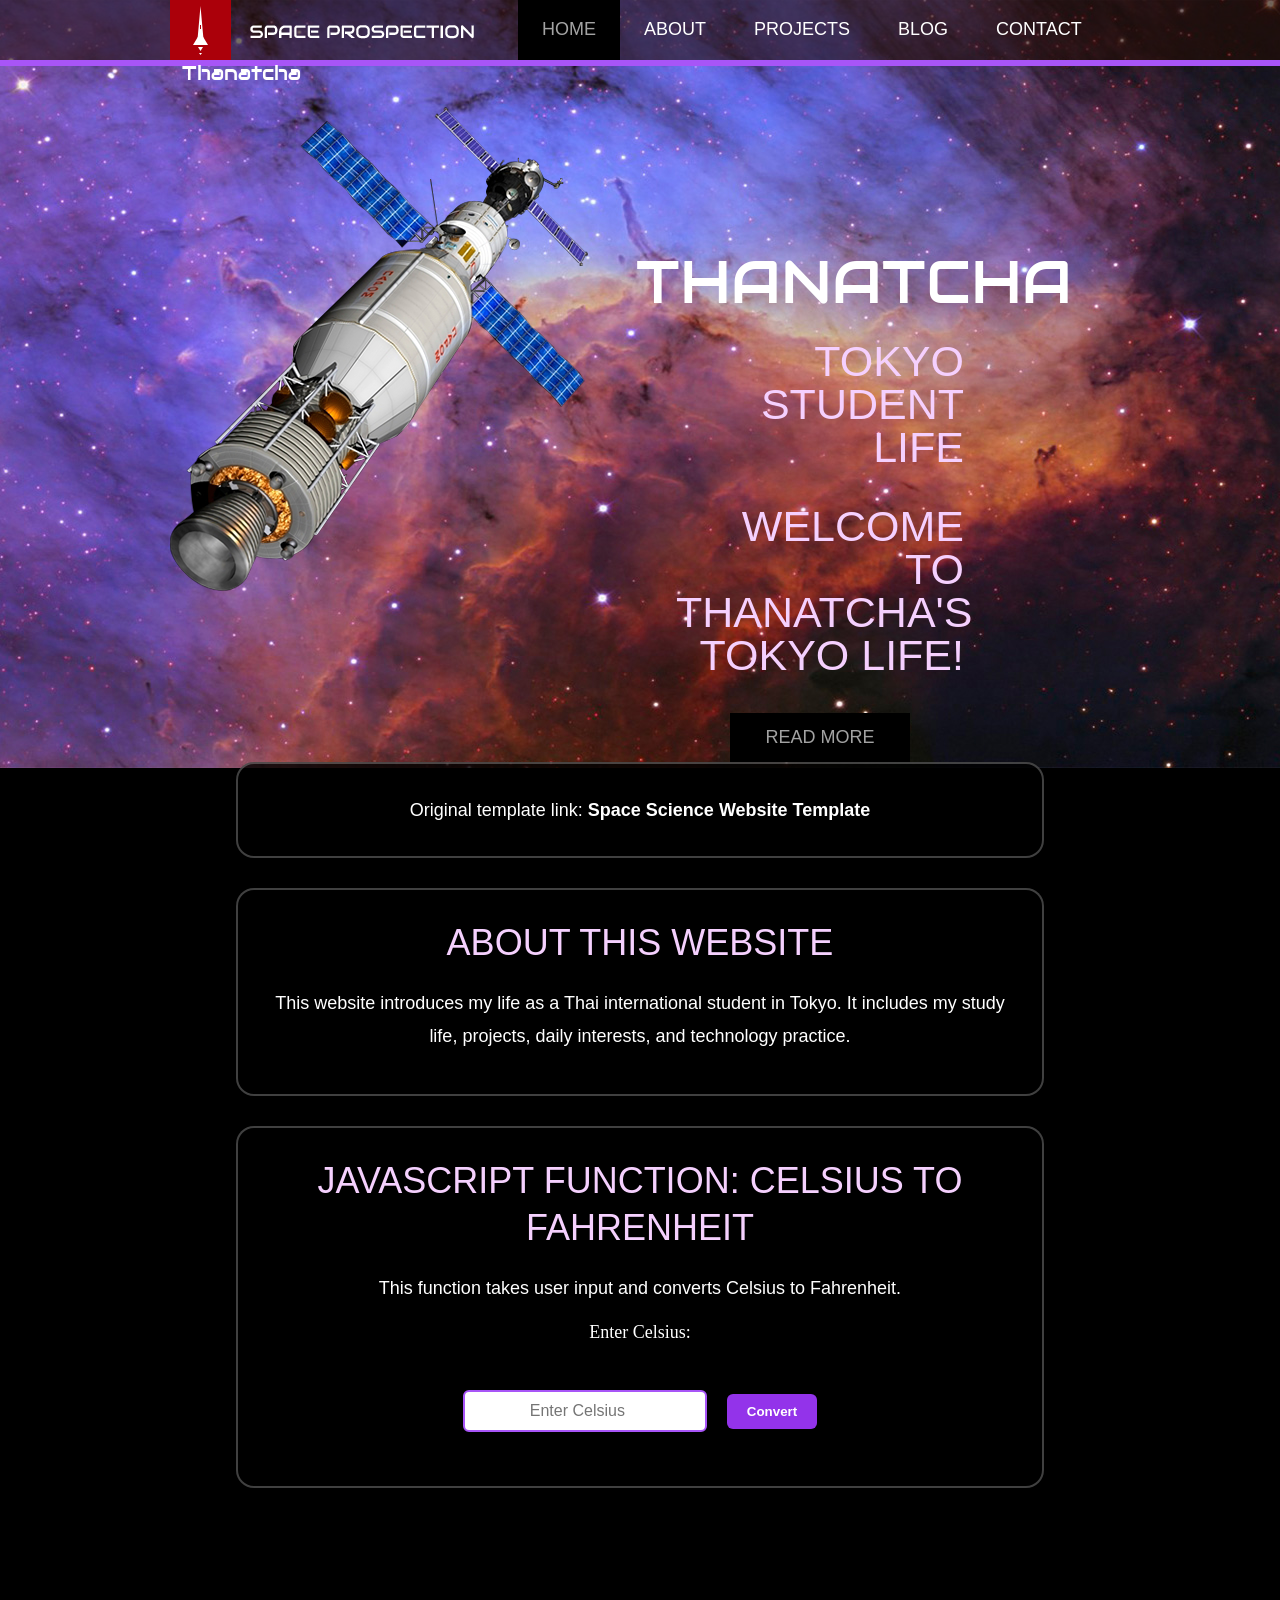
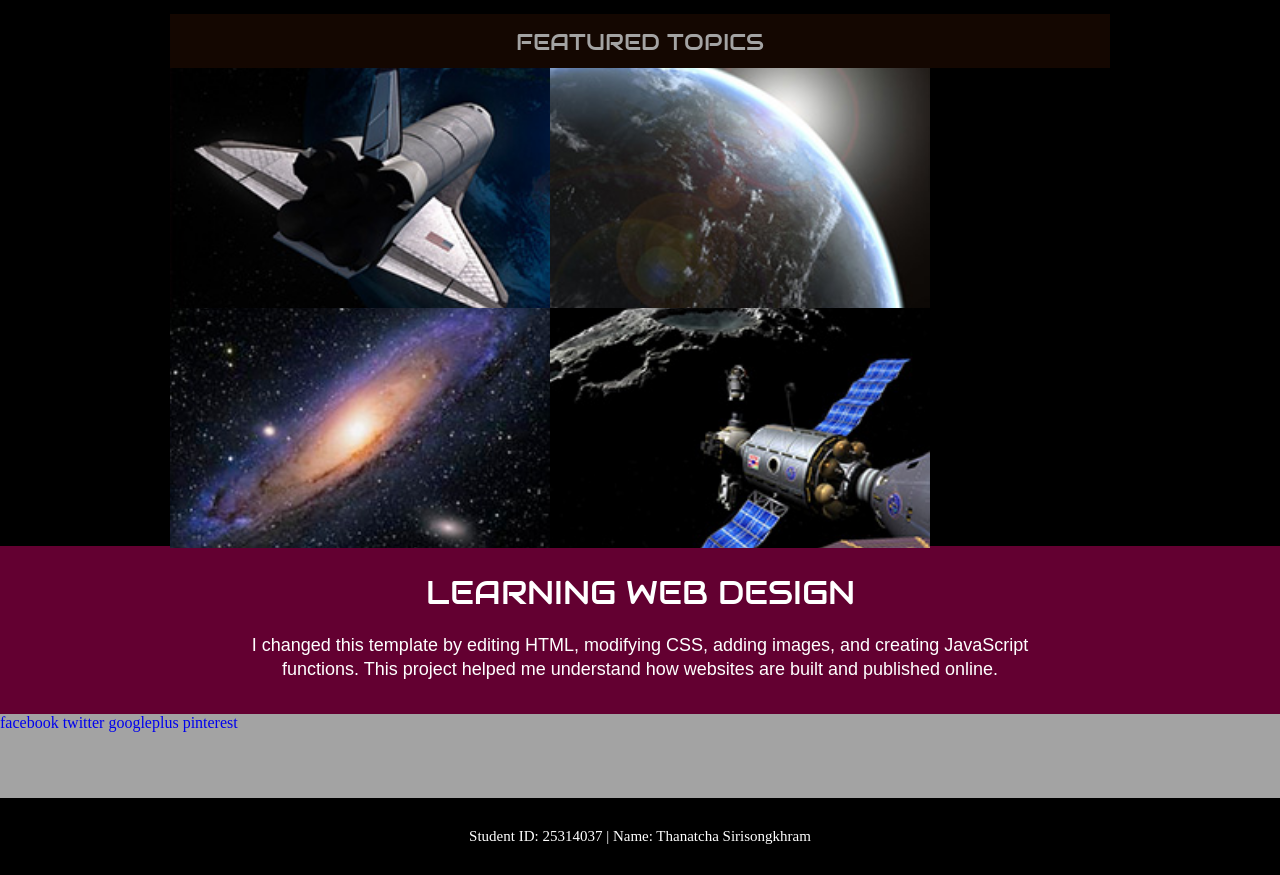
<file: index.html>
<!doctype html>
<!-- Website template by freewebsitetemplates.com -->
<html>
<head>
    <meta charset="UTF-8">
    <meta name="viewport" content="width=device-width, initial-scale=1.0">
    <title>Thanatcha Tokyo Life</title>
    <link rel="stylesheet" href="style.css" type="text/css">
    <link rel="stylesheet" type="text/css" href="mobile.css">
    <script src="mobile.js" type="text/javascript"></script>
    <script src="project.js" type="text/javascript"></script>
</head>
<body onload="showWelcome()">
    <div id="page">
        <div id="header">
            <div>
                <a href="index.html" class="logo"><img src="logo.png" alt="logo"></a>
                <ul id="navigation">
                    <li class="selected">
                        <a href="index.html">Home</a>
                    </li>
                    <li>
                        <a href="about.html">About</a>
                    </li>
                    <li>
                        <a href="projects.html">Projects</a>
                    </li>
                    <li>
                        <a href="blog.html">Blog</a>
                    </li>
                    <li>
                        <a href="contact.html">Contact</a>
                    </li>
                </ul>
            </div>
        </div>
        <div id="body" class="home">
            <div class="header">
                <div>
                    <img src="satellite.png" alt="satellite" class="satellite">
                    <h1>THANATCHA</h1>
                    <h2>TOKYO STUDENT LIFE</h2>
                    <h2 id="welcomeMessage"></h2>
                    <a href="about.html" class="more">Read More</a>

                    <div class="template-credit">
                        Original template link:
                        <a href="https://freewebsitetemplates.com/preview/space-science/index.html" target="_blank">Space Science Website Template</a>
                    </div>

                    <div class="student-section">
                        <h2>About This Website</h2>
                        <p>
                            This website introduces my life as a Thai international student in Tokyo.
                            It includes my study life, projects, daily interests, and technology practice.
                        </p>
                    </div>

                    <div class="student-section">
                        <h2>JavaScript Function: Celsius to Fahrenheit</h2>
                        <p>This function takes user input and converts Celsius to Fahrenheit.</p>
                        <label>Enter Celsius:</label><br>
                        <input type="number" id="celsius" placeholder="Enter Celsius">
                        <button onclick="convertTemperature()">Convert</button>
                        <p id="temperatureResult"></p>
                    </div>

                    <h3>FEATURED TOPICS</h3>
                    <ul>
                        <li>
                            <a href="projects.html"><img src="project-image1.jpg" alt="student project"></a>
                        </li>
                        <li>
                            <a href="blog.html"><img src="project-image2.jpg" alt="study life"></a>
                        </li>
                        <li>
                            <a href="about.html"><img src="project-image3.jpg" alt="tokyo life"></a>
                        </li>
                        <li>
                            <a href="contact.html"><img src="project-image4.jpg" alt="contact"></a>
                        </li>
                    </ul>
                </div>
            </div>
            <div class="body">
                <div>
                    <h1>Learning Web Design</h1>
                    <p>
                        I changed this template by editing HTML, modifying CSS, adding images, and creating JavaScript functions.
                        This project helped me understand how websites are built and published online.
                    </p>
                </div>
            </div>
        </div>
        <div id="footer">
            <div>
                <div class="connect">
                    <a href="index.html" class="facebook">facebook</a>
                    <a href="index.html" class="twitter">twitter</a>
                    <a href="index.html" class="googleplus">googleplus</a>
                    <a href="index.html" class="pinterest">pinterest</a>
                </div>
                <p class="student-footer">Student ID: 25314037 | Name: Thanatcha Sirisongkhram</p>
            </div>
        </div>
    </div>
</body>
</html>
</file>
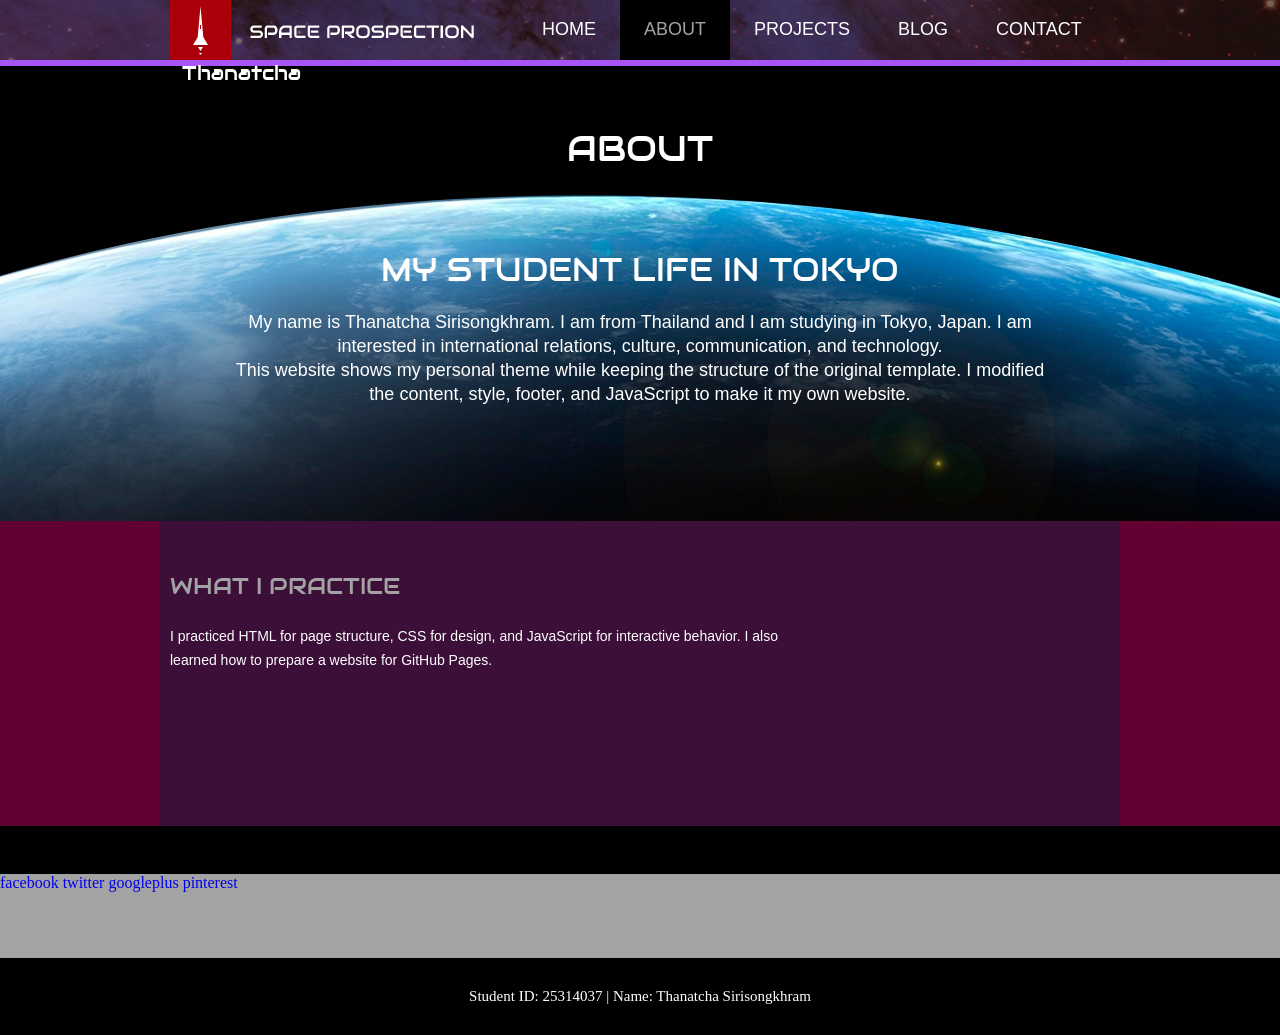
<file: about.html>
<!doctype html>
<!-- Website template by freewebsitetemplates.com -->
<html>
<head>
    <meta charset="UTF-8">
    <meta name="viewport" content="width=device-width, initial-scale=1.0">
    <title>About Thanatcha</title>
    <link rel="stylesheet" href="style.css" type="text/css">
    <link rel="stylesheet" type="text/css" href="mobile.css">
    <script src="mobile.js" type="text/javascript"></script>
    <script src="project.js" type="text/javascript"></script>
</head>
<body>
    <div id="page">
        <div id="header">
            <div>
                <a href="index.html" class="logo"><img src="logo.png" alt="logo"></a>
                <ul id="navigation">
                    <li>
                        <a href="index.html">Home</a>
                    </li>
                    <li class="selected">
                        <a href="about.html">About</a>
                    </li>
                    <li>
                        <a href="projects.html">Projects</a>
                    </li>
                    <li>
                        <a href="blog.html">Blog</a>
                    </li>
                    <li>
                        <a href="contact.html">Contact</a>
                    </li>
                </ul>
            </div>
        </div>
        <div id="body" class="about">
            <div class="header">
                <div>
                    <h1>About</h1>
                    <h2>My Student Life in Tokyo</h2>
                    <p>
                        My name is Thanatcha Sirisongkhram. I am from Thailand and I am studying in Tokyo, Japan.
                        I am interested in international relations, culture, communication, and technology.
                    </p>
                    <p>
                        This website shows my personal theme while keeping the structure of the original template.
                        I modified the content, style, footer, and JavaScript to make it my own website.
                    </p>
                </div>
            </div>
            <div class="body">
                <div class="section">
                    <h2>What I Practice</h2>
                    <p>
                        I practiced HTML for page structure, CSS for design, and JavaScript for interactive behavior.
                        I also learned how to prepare a website for GitHub Pages.
                    </p>
                </div>
            </div>
        </div>
        <div id="footer">
            <div>
                <div class="connect">
                    <a href="index.html" class="facebook">facebook</a>
                    <a href="index.html" class="twitter">twitter</a>
                    <a href="index.html" class="googleplus">googleplus</a>
                    <a href="index.html" class="pinterest">pinterest</a>
                </div>
                <p class="student-footer">Student ID: 25314037 | Name: Thanatcha Sirisongkhram</p>
            </div>
        </div>
    </div>
</body>
</html>
</file>
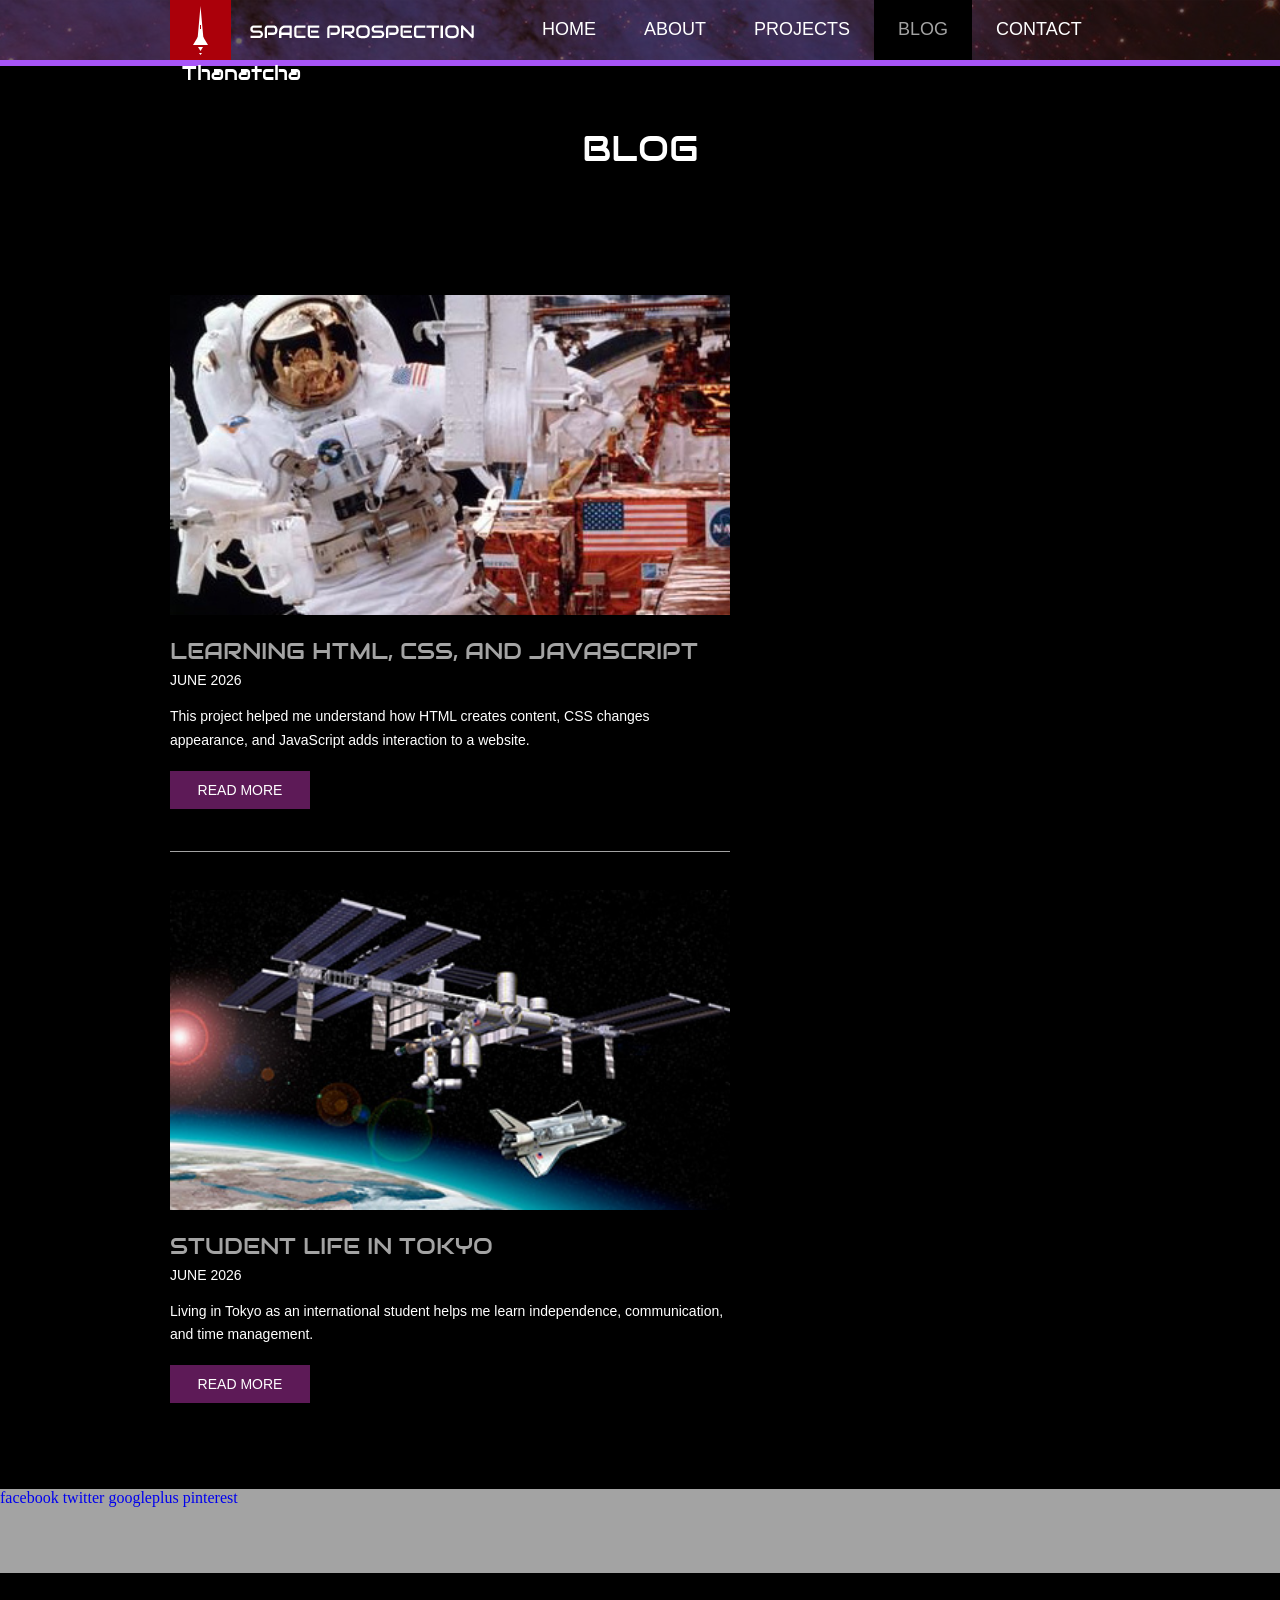
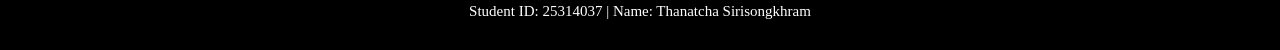
<file: blog.html>
<!doctype html>
<!-- Website template by freewebsitetemplates.com -->
<html>
<head>
    <meta charset="UTF-8">
    <meta name="viewport" content="width=device-width, initial-scale=1.0">
    <title>Blog</title>
    <link rel="stylesheet" href="style.css" type="text/css">
    <link rel="stylesheet" type="text/css" href="mobile.css">
    <script src="mobile.js" type="text/javascript"></script>
    <script src="project.js" type="text/javascript"></script>
</head>
<body>
    <div id="page">
        <div id="header">
            <div>
                <a href="index.html" class="logo"><img src="logo.png" alt="logo"></a>
                <ul id="navigation">
                    <li>
                        <a href="index.html">Home</a>
                    </li>
                    <li>
                        <a href="about.html">About</a>
                    </li>
                    <li>
                        <a href="projects.html">Projects</a>
                    </li>
                    <li class="selected">
                        <a href="blog.html">Blog</a>
                    </li>
                    <li>
                        <a href="contact.html">Contact</a>
                    </li>
                </ul>
            </div>
        </div>
        <div id="body">
            <div class="header">
                <div>
                    <h1>Blog</h1>
                    <div class="article">
                        <ul>
                            <li>
                                <a href="singlepost.html"><img src="astronaut.jpg" alt="learning web design"></a>
                                <h1>Learning HTML, CSS, and JavaScript</h1>
                                <span>JUNE 2026</span>
                                <p>
                                    This project helped me understand how HTML creates content, CSS changes appearance,
                                    and JavaScript adds interaction to a website.
                                </p>
                                <a href="singlepost.html" class="more">Read More</a>
                            </li>
                            <li>
                                <a href="about.html"><img src="space-station.jpg" alt="student life"></a>
                                <h1>Student Life in Tokyo</h1>
                                <span>JUNE 2026</span>
                                <p>
                                    Living in Tokyo as an international student helps me learn independence, communication, and time management.
                                </p>
                                <a href="about.html" class="more">Read More</a>
                            </li>
                        </ul>
                    </div>
                </div>
            </div>
        </div>
        <div id="footer">
            <div>
                <div class="connect">
                    <a href="index.html" class="facebook">facebook</a>
                    <a href="index.html" class="twitter">twitter</a>
                    <a href="index.html" class="googleplus">googleplus</a>
                    <a href="index.html" class="pinterest">pinterest</a>
                </div>
                <p class="student-footer">Student ID: 25314037 | Name: Thanatcha Sirisongkhram</p>
            </div>
        </div>
    </div>
</body>
</html>
</file>
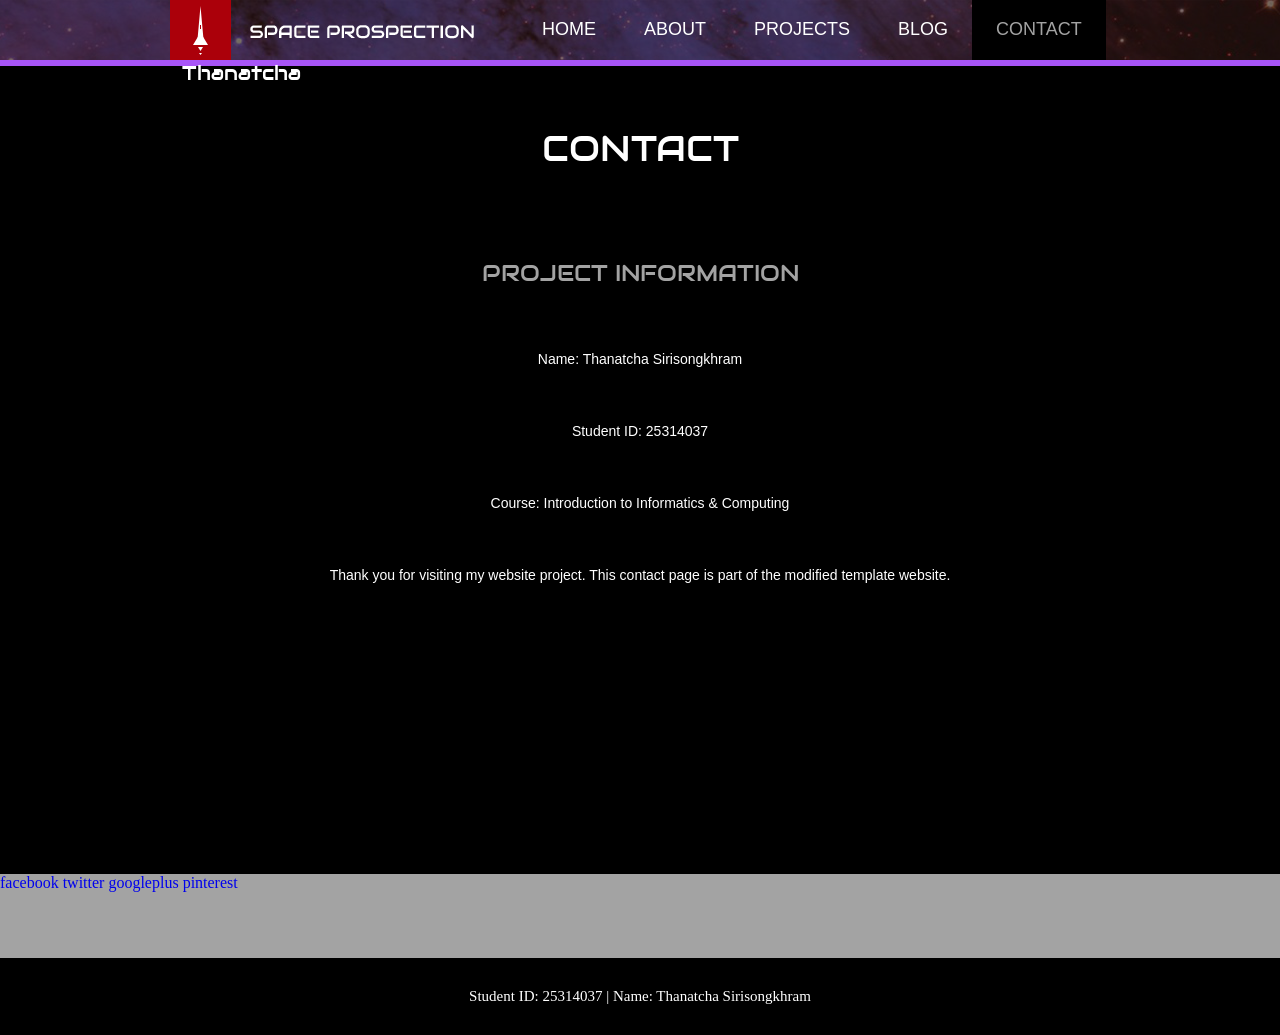
<file: contact.html>
<!doctype html>
<!-- Website template by freewebsitetemplates.com -->
<html>
<head>
    <meta charset="UTF-8">
    <meta name="viewport" content="width=device-width, initial-scale=1.0">
    <title>Contact</title>
    <link rel="stylesheet" href="style.css" type="text/css">
    <link rel="stylesheet" type="text/css" href="mobile.css">
    <script src="mobile.js" type="text/javascript"></script>
    <script src="project.js" type="text/javascript"></script>
</head>
<body>
    <div id="page">
        <div id="header">
            <div>
                <a href="index.html" class="logo"><img src="logo.png" alt="logo"></a>
                <ul id="navigation">
                    <li>
                        <a href="index.html">Home</a>
                    </li>
                    <li>
                        <a href="about.html">About</a>
                    </li>
                    <li>
                        <a href="projects.html">Projects</a>
                    </li>
                    <li>
                        <a href="blog.html">Blog</a>
                    </li>
                    <li class="selected">
                        <a href="contact.html">Contact</a>
                    </li>
                </ul>
            </div>
        </div>
        <div id="body">
            <div class="header">
                <div class="contact">
                    <h1>Contact</h1>
                    <h2>Project Information</h2>
                    <p>Name: Thanatcha Sirisongkhram</p>
                    <p>Student ID: 25314037</p>
                    <p>Course: Introduction to Informatics & Computing</p>
                    <p>
                        Thank you for visiting my website project.
                        This contact page is part of the modified template website.
                    </p>
                </div>
            </div>
        </div>
        <div id="footer">
            <div>
                <div class="connect">
                    <a href="index.html" class="facebook">facebook</a>
                    <a href="index.html" class="twitter">twitter</a>
                    <a href="index.html" class="googleplus">googleplus</a>
                    <a href="index.html" class="pinterest">pinterest</a>
                </div>
                <p class="student-footer">Student ID: 25314037 | Name: Thanatcha Sirisongkhram</p>
            </div>
        </div>
    </div>
</body>
</html>
</file>
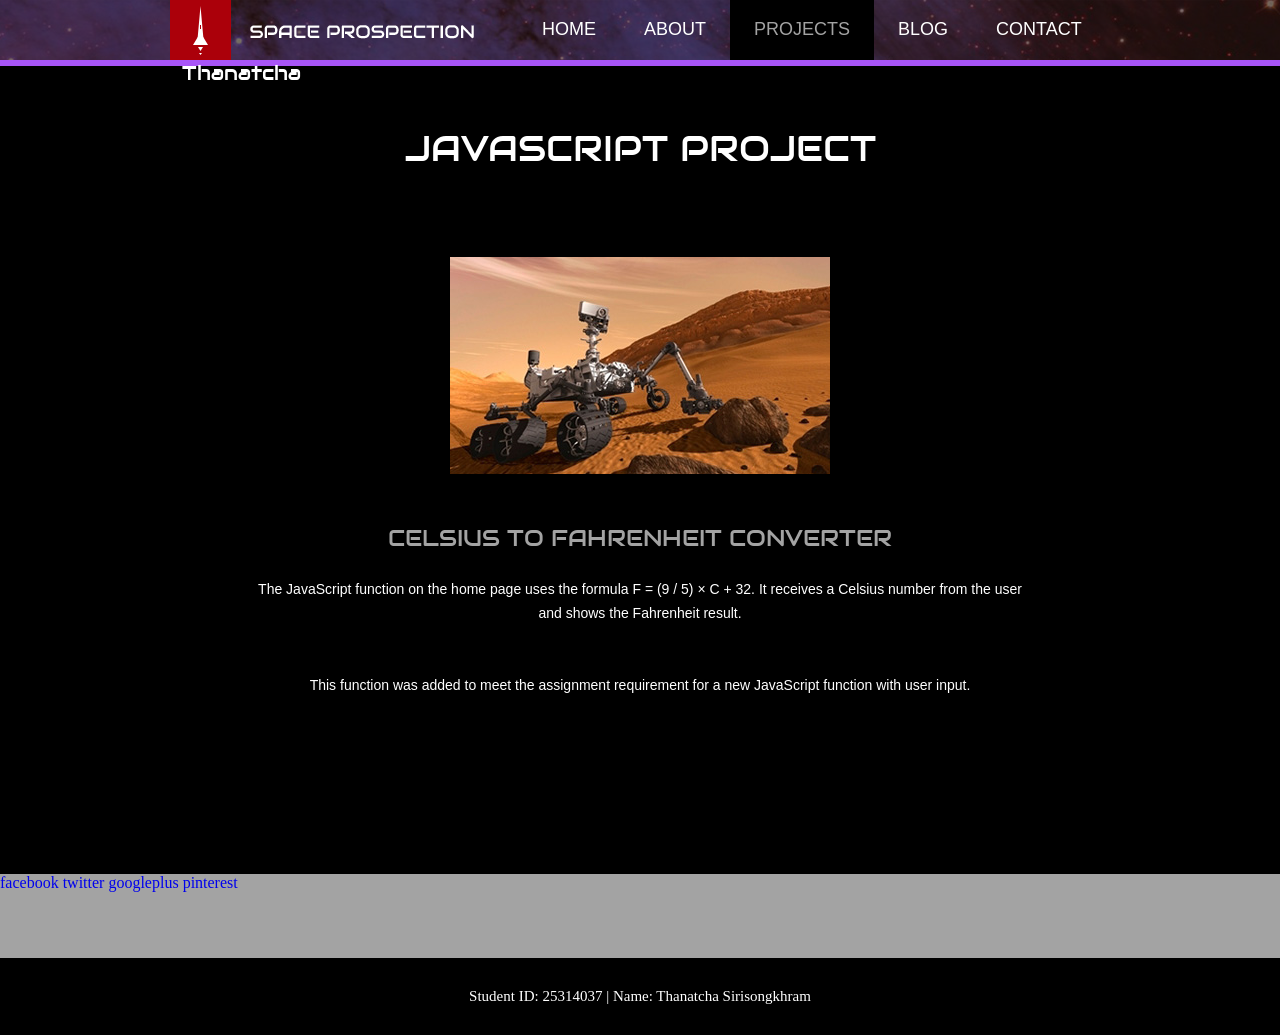
<file: proj1.html>
<!doctype html>
<!-- Website template by freewebsitetemplates.com -->
<html>
<head>
    <meta charset="UTF-8">
    <meta name="viewport" content="width=device-width, initial-scale=1.0">
    <title>JavaScript Project</title>
    <link rel="stylesheet" href="style.css" type="text/css">
    <link rel="stylesheet" type="text/css" href="mobile.css">
    <script src="mobile.js" type="text/javascript"></script>
    <script src="project.js" type="text/javascript"></script>
</head>
<body>
    <div id="page">
        <div id="header">
            <div>
                <a href="index.html" class="logo"><img src="logo.png" alt="logo"></a>
                <ul id="navigation">
                    <li>
                        <a href="index.html">Home</a>
                    </li>
                    <li>
                        <a href="about.html">About</a>
                    </li>
                    <li class="selected">
                        <a href="projects.html">Projects</a>
                    </li>
                    <li>
                        <a href="blog.html">Blog</a>
                    </li>
                    <li>
                        <a href="contact.html">Contact</a>
                    </li>
                </ul>
            </div>
        </div>
        <div id="body">
            <div class="header">
                <div>
                    <h1>JavaScript Project</h1>
                    <img src="curious-rover.jpg" alt="javascript function">
                    <h2>Celsius to Fahrenheit Converter</h2>
                    <p>
                        The JavaScript function on the home page uses the formula F = (9 / 5) × C + 32.
                        It receives a Celsius number from the user and shows the Fahrenheit result.
                    </p>
                    <p>
                        This function was added to meet the assignment requirement for a new JavaScript function with user input.
                    </p>
                </div>
            </div>
        </div>
        <div id="footer">
            <div>
                <div class="connect">
                    <a href="index.html" class="facebook">facebook</a>
                    <a href="index.html" class="twitter">twitter</a>
                    <a href="index.html" class="googleplus">googleplus</a>
                    <a href="index.html" class="pinterest">pinterest</a>
                </div>
                <p class="student-footer">Student ID: 25314037 | Name: Thanatcha Sirisongkhram</p>
            </div>
        </div>
    </div>
</body>
</html>
</file>
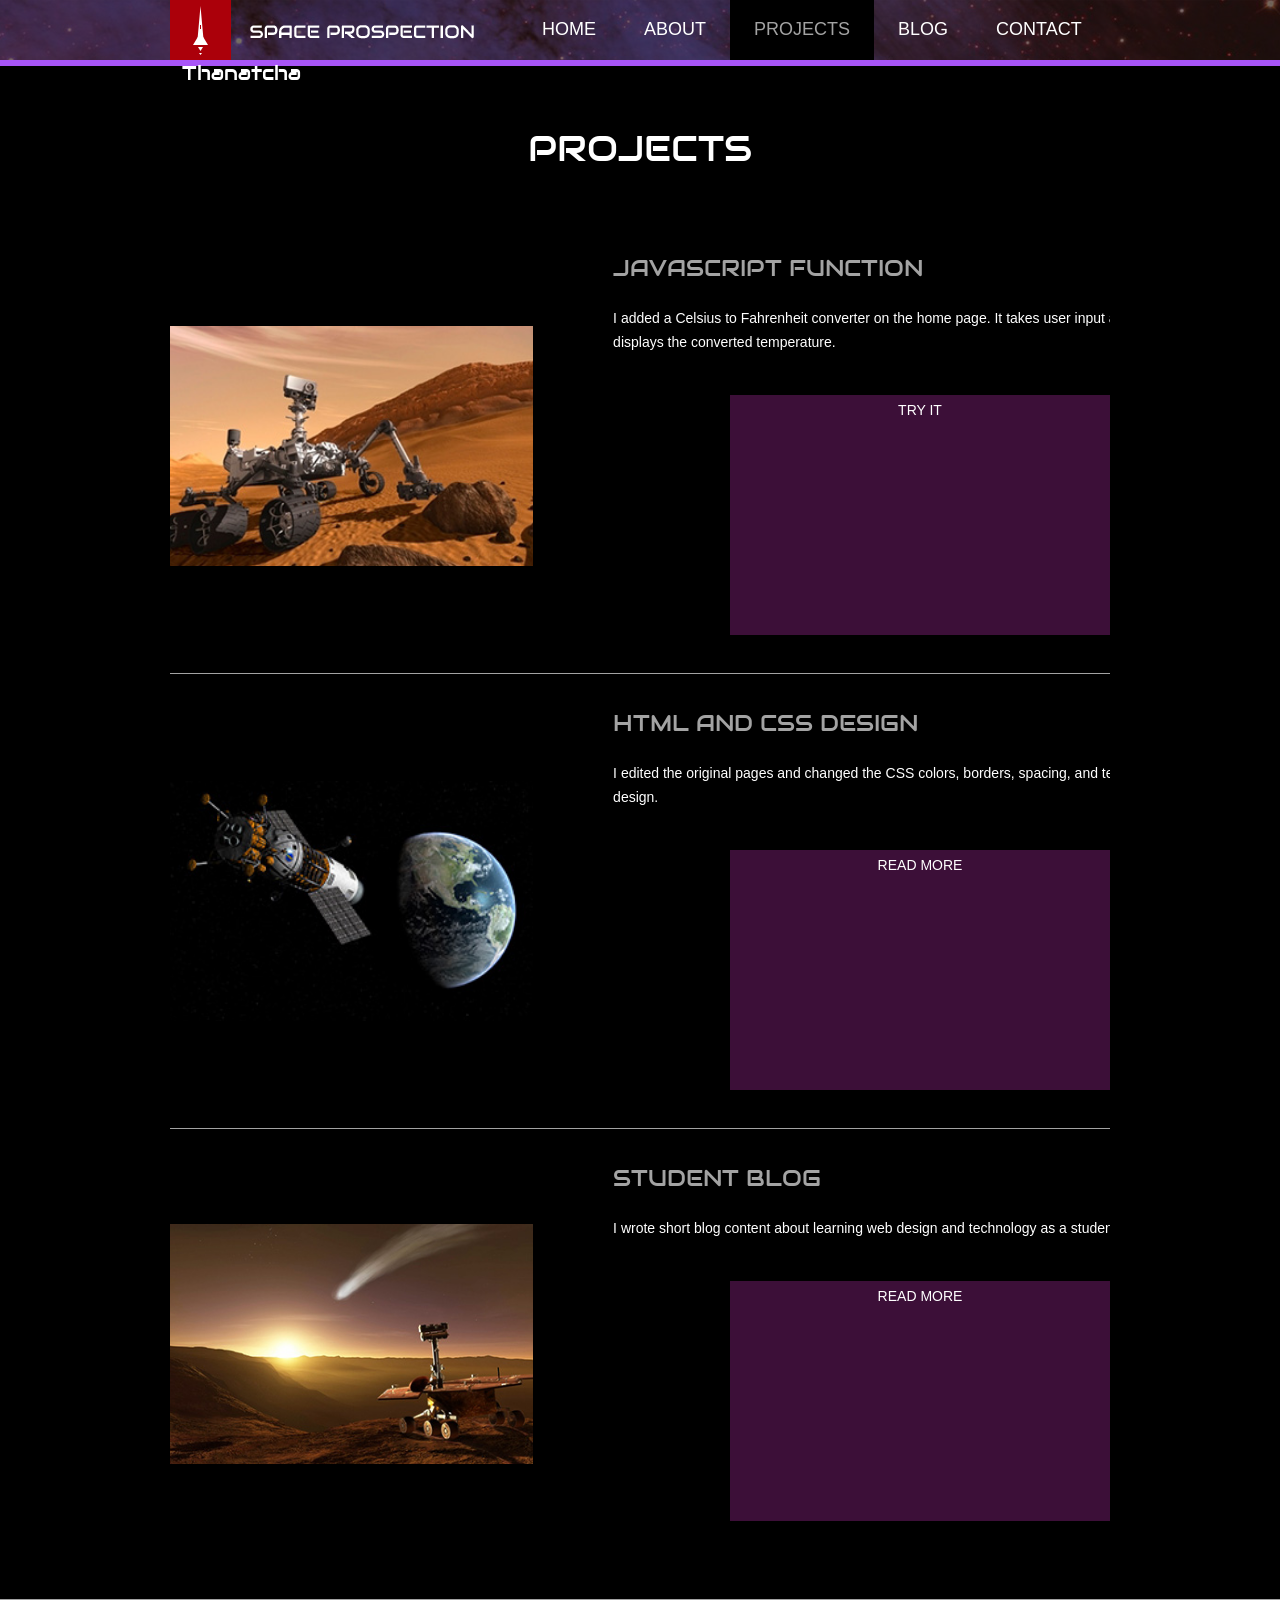
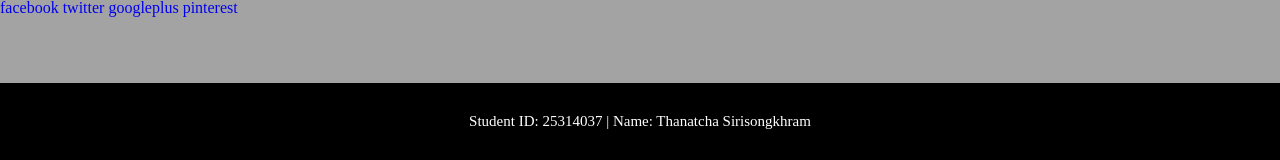
<file: projects.html>
<!doctype html>
<!-- Website template by freewebsitetemplates.com -->
<html>
<head>
    <meta charset="UTF-8">
    <meta name="viewport" content="width=device-width, initial-scale=1.0">
    <title>Projects</title>
    <link rel="stylesheet" href="style.css" type="text/css">
    <link rel="stylesheet" type="text/css" href="mobile.css">
    <script src="mobile.js" type="text/javascript"></script>
    <script src="project.js" type="text/javascript"></script>
</head>
<body>
    <div id="page">
        <div id="header">
            <div>
                <a href="index.html" class="logo"><img src="logo.png" alt="logo"></a>
                <ul id="navigation">
                    <li>
                        <a href="index.html">Home</a>
                    </li>
                    <li>
                        <a href="about.html">About</a>
                    </li>
                    <li class="selected">
                        <a href="projects.html">Projects</a>
                    </li>
                    <li>
                        <a href="blog.html">Blog</a>
                    </li>
                    <li>
                        <a href="contact.html">Contact</a>
                    </li>
                </ul>
            </div>
        </div>
        <div id="body">
            <div class="header">
                <div>
                    <h1>Projects</h1>
                    <ul>
                        <li>
                            <a href="proj1.html"><img src="curious-rover.jpg" alt="javascript project"></a>
                            <div>
                                <h1>JavaScript Function</h1>
                                <p>
                                    I added a Celsius to Fahrenheit converter on the home page.
                                    It takes user input and displays the converted temperature.
                                </p>
                                <a href="index.html" class="more">Try It</a>
                            </div>
                        </li>
                        <li>
                            <a href="about.html"><img src="earth-satellite.jpg" alt="web design"></a>
                            <div>
                                <h1>HTML and CSS Design</h1>
                                <p>
                                    I edited the original pages and changed the CSS colors, borders, spacing, and text design.
                                </p>
                                <a href="about.html" class="more">Read More</a>
                            </div>
                        </li>
                        <li>
                            <a href="blog.html"><img src="mars-rover.jpg" alt="student blog"></a>
                            <div>
                                <h1>Student Blog</h1>
                                <p>
                                    I wrote short blog content about learning web design and technology as a student.
                                </p>
                                <a href="blog.html" class="more">Read More</a>
                            </div>
                        </li>
                    </ul>
                </div>
            </div>
        </div>
        <div id="footer">
            <div>
                <div class="connect">
                    <a href="index.html" class="facebook">facebook</a>
                    <a href="index.html" class="twitter">twitter</a>
                    <a href="index.html" class="googleplus">googleplus</a>
                    <a href="index.html" class="pinterest">pinterest</a>
                </div>
                <p class="student-footer">Student ID: 25314037 | Name: Thanatcha Sirisongkhram</p>
            </div>
        </div>
    </div>
</body>
</html>
</file>
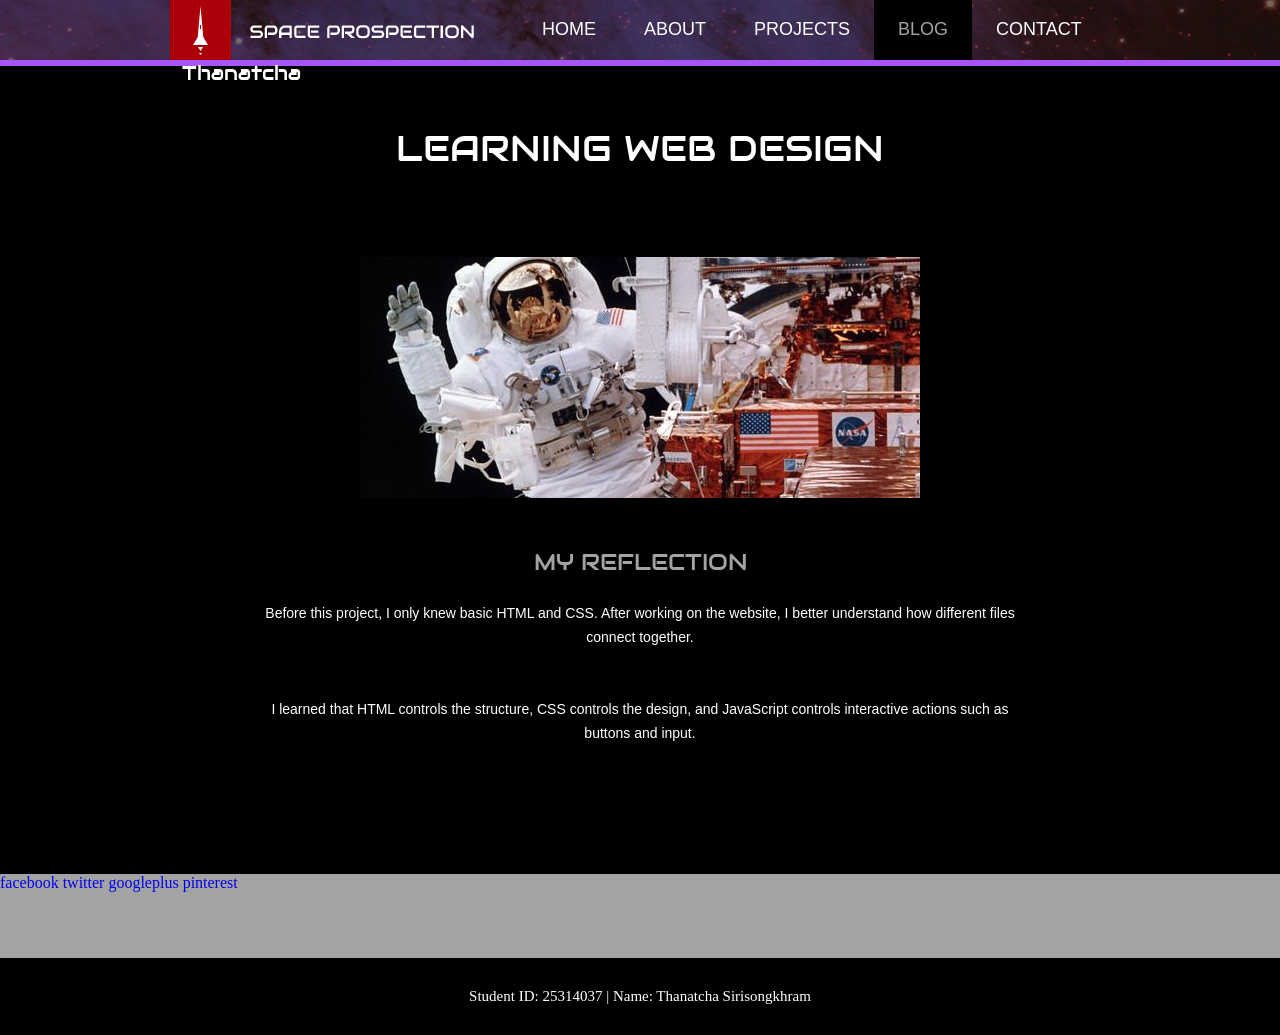
<file: singlepost.html>
<!doctype html>
<!-- Website template by freewebsitetemplates.com -->
<html>
<head>
    <meta charset="UTF-8">
    <meta name="viewport" content="width=device-width, initial-scale=1.0">
    <title>Blog Post</title>
    <link rel="stylesheet" href="style.css" type="text/css">
    <link rel="stylesheet" type="text/css" href="mobile.css">
    <script src="mobile.js" type="text/javascript"></script>
    <script src="project.js" type="text/javascript"></script>
</head>
<body>
    <div id="page">
        <div id="header">
            <div>
                <a href="index.html" class="logo"><img src="logo.png" alt="logo"></a>
                <ul id="navigation">
                    <li>
                        <a href="index.html">Home</a>
                    </li>
                    <li>
                        <a href="about.html">About</a>
                    </li>
                    <li>
                        <a href="projects.html">Projects</a>
                    </li>
                    <li class="selected">
                        <a href="blog.html">Blog</a>
                    </li>
                    <li>
                        <a href="contact.html">Contact</a>
                    </li>
                </ul>
            </div>
        </div>
        <div id="body">
            <div class="header">
                <div>
                    <h1>Learning Web Design</h1>
                    <img src="astronaut.jpg" alt="learning web design">
                    <h2>My Reflection</h2>
                    <p>
                        Before this project, I only knew basic HTML and CSS. After working on the website,
                        I better understand how different files connect together.
                    </p>
                    <p>
                        I learned that HTML controls the structure, CSS controls the design,
                        and JavaScript controls interactive actions such as buttons and input.
                    </p>
                </div>
            </div>
        </div>
        <div id="footer">
            <div>
                <div class="connect">
                    <a href="index.html" class="facebook">facebook</a>
                    <a href="index.html" class="twitter">twitter</a>
                    <a href="index.html" class="googleplus">googleplus</a>
                    <a href="index.html" class="pinterest">pinterest</a>
                </div>
                <p class="student-footer">Student ID: 25314037 | Name: Thanatcha Sirisongkhram</p>
            </div>
        </div>
    </div>
</body>
</html>
</file>
<file: style.css>
/* Website template by freewebsitetemplates.com */
body {
	margin: 0;
	padding: 0;
	position: relative;
	width: auto;
}
body #page {
	background: url("bg-home.jpg") no-repeat scroll center top #000000;
	margin: 0;
	overflow: hidden;
	padding: 0;
	width: auto;
	z-index: 3;
}
a {
	text-decoration: none;
	outline: none;
}
a:active {
	background: none;
}
img {
	border: none;
}
/*-------------------------------------------FONTS---------------------------------------------*/
@font-face {
	font-family: 'audiowide-regular-webfont';
	src: url('audiowide-regular-webfont.eot');
	src: url('audiowide-regular-webfont.woff') format('woff'), url('audiowide-regular-webfont.ttf') format('truetype'), url('audiowide-regular-webfont.svg') format('svg');
}
/*----------------------------------------header-styles---------------------------------------*/
#header {
	background: url(bg-transparent1.png) repeat;
	margin: 0;
	min-height: 60px;
	padding: 0;
	width: auto;
}
#header div {
	margin: 0 auto;
	max-width: 940px;
	min-height: 60px;
	padding: 0 10px;
}
#header div a.logo {
	display: block;
	float: left;
	height: 60px;
	margin: 0 44px 0 0;
	padding: 0;
	width: 304px;
}
#header div a img {
	display: block;
	margin: 0;
	padding: 0;
	width: auto;
}
#header div ul {
	display: inline-block;
	float: left;
	list-style: none;
	margin: 0;
	padding: 0;
	width: auto;
}
#header div ul li {
	float: left;
	margin: 0;
	padding: 0;
	width: auto;
}
#header div ul li a {
	color: #ffffff;
	display: block;
	font-family: Arial;
	font-size: 18px;
	font-weight: normal;
	line-height: 59px;
	margin: 0;
	min-height: 60px;
	padding: 0 24px;
 *padding: 0 23px; /* Needed for IE8 and old versions */
	text-align: center;
	text-transform: uppercase;
	width: auto;
}
#header div ul li a:hover {
	background-color: #620031;
	color: #ffffff;
}
#header div ul li.selected a {
	background-color: #000000;
	color: #a3a3a3;
}
#header div ul li.menu {
	position: relative;
}
#header div ul li.menu ul {
	display: block;
	left: -99999px;
	list-style: none;
	margin: 0;
	padding: 0;
	position: absolute;
	top: 60px;
	width: 142px;
	z-index: 50;
}
#header div ul li.menu:hover ul.primary {
	left: 31px;
}
#header div ul li.menu ul.primary.selected {
	left: 31px;
}
#header div ul li.menu:hover ul.secondary {
	left: -20px;
}
#header div ul li.menu ul.secondary.selected {
	left: -20px;
}
#header div ul li.menu ul li {
	margin: 0;
	padding: 0;
	width: auto;
}
#header div ul li.menu ul li a {
	background-color: #620031;
	color: #ffffff;
	display: block;
	font-family: Arial;
	font-size: 18px;
	font-weight: normal;
	line-height: 60px;
	margin: 0;
	min-height: 60px;
	padding: 0 10px;
	text-align: center;
	text-transform: uppercase;
	width: auto;
}
#header div ul li.menu ul.primary.selected li a, #header div ul li.menu ul.secondary.selected li a {
	background-color: #000000;
	color: #a3a3a3;
}
/*----------------------------------------body-home-styles---------------------------------------*/
#body {
	background-color: #000000;
	margin: 0;
	min-height: 808px;
	overflow: hidden;
	padding: 0;
	width: 100%;
}
#body.home {
	background: none;
	margin: 0;
	min-height: 1308px;
	overflow: hidden;
	padding: 0;
	width: 100%;
}
#body.home .header {
	background: none;
	margin: 0;
	overflow: hidden;
	padding: 0;
	width: 100%;
}
#body.home .header div {
	margin: 0 auto;
	max-width: 940px;
	overflow: hidden;
	padding: 0 10px;
	position: relative;
}
#body.home .header div img.satellite {
	display: block;
	left: 10px;
	margin: 0;
	padding: 0;
	position: absolute;
	top: 41px;
	width: auto;
	z-index: 50;
}
#body.home .header div h1 {
	color: #FFFFFF;
	display: block;
	float: right;
	font-family: audiowide-regular-webfont;
	font-size: 60px;
	font-weight: normal;
	line-height: 60px;
	margin: 187px 0 27px;
	padding: 0 38px 0 399px;
	position: relative;
	text-align: right;
	text-transform: uppercase;
	width: 503px;
	z-index: 60;
}
#body.home .header div h2 {
	color: #FFFFFF;
	display: block;
	float: right;
	font-family: Arial;
	font-size: 43px;
	font-weight: normal;
	line-height: 43px;
	margin: 0 0 36px;
	padding: 0 146px 0 506px;
	position: relative;
	text-align: right;
	text-transform: uppercase;
	width: 288px;
	z-index: 60;
}
#body.home .header div a.more {
	background-color: #000000;
	color: #a3a3a3;
	display: block;
	float: right;
	font-family: Arial;
	font-size: 18px;
	font-weight: normal;
	height: 49px;
	line-height: 49px;
	margin: 0 200px 0 0;
	padding: 0;
	text-align: center;
	text-transform: uppercase;
	position: relative;
	width: 180px;
	z-index: 55;
}
#body.home .header div a.more:hover {
	background-color: #ab000b;
	color: #ffffff;
}
#body.home .header div h3 {
	background: url("bg-transparent1.png") repeat;
	color: #A3A3A3;
	float: left;
	font-family: audiowide-regular-webfont;
	font-size: 23px;
	font-weight: normal;
	line-height: 23px;
	margin: 96px 0 0;
 *margin: 102px 0 0;/* Needed for IE8 and old versions */
	min-height: 27px;
	padding: 17px 0 10px;
	position: relative;
	text-align: center;
	text-transform: uppercase;
	width: 940px;
}
#body.home .header div ul {
	display: inline-block;
	list-style: none outside none;
	margin: 0 0 -6px;
	overflow: hidden;
	padding: 0;
	width: auto;
}
#body.home .header div ul li:first-child {
	padding: 0;
}
#body.home .header div ul li {
	border: medium none;
	float: left;
	margin: 0;
	padding: 0;
	width: auto;
}
#body.home .header div ul li a {
	display: block;
	float: none;
	height: 156px;
	margin: 0;
	padding: 0;
	width: 235px;
}
#body.home .header div ul li a img {
	cursor: pointer;
	filter: alpha(opacity=100);/* Needed for IE8 and old versions */
	opacity: 1.0;
	display: block;
	margin: 0;
	padding: 0;
	width: auto;
}
#body.home .header div ul li a img:hover {
	filter: alpha(opacity=70);/* Needed for IE8 and old versions */
	opacity: 0.7;
}
#body.home .body {
	background-color: #630031;
	margin: 0;
	min-height: 168px;
	overflow: hidden;
	padding: 0;
	width: 100%;
}
#body.home .body div {
	margin: 0 auto;
	max-width: 940px;
	overflow: hidden;
	padding: 31px 10px 0;
}
#body.home .body div h1 {
	color: #FFFFFF;
	display: block;
	font-family: audiowide-regular-webfont;
	font-size: 32px;
	font-weight: normal;
	line-height: 32px;
	margin: 0 auto 24px;
	padding: 0;
	text-align: center;
	text-transform: uppercase;
	width: 780px;
}
#body.home .body div p {
	color: #ffffff;
	display: block;
	font-family: Arial;
	font-size: 18px;
	font-weight: normal;
	line-height: 24px;
	margin: 0 auto;
	padding: 0;
	text-align: center;
	width: 780px;
}
#body.home .body div p a {
	color: #ffffff;
	font-family: Arial;
	font-size: 18px;
	font-weight: normal;
	line-height: 24px;
	margin: 0 auto;
	padding: 0;
	text-decoration: underline;
}
#body.home .body div p a:hover {
	color: #a3a3a3;
}
#body.home .footer {
	background-color: #000000;
	margin: 0;
	overflow: hidden;
	padding: 0;
	width: 100%;
}
#body.home .footer div {
	margin: 0 auto;
	max-width: 960px;
	overflow: hidden;
	padding: 32px 0 16px;
}
#body.home .footer div ul {
	display: inline-block;
	list-style: none;
	margin: 0;
	overflow: hidden;
	padding: 0;
	width: auto;
}
#body.home .footer div ul li:first-child {
	float: left;
	margin: 0 10px;
	padding: 0;
	width: 460px;
}
#body.home .footer div ul li {
	float: left;
	margin: 0 0 0 10px;
	padding: 0 0 0 20px;
	width: 440px;
}
#body.home .footer div ul li h1 {
	color: #FFFFFF;
	font-family: audiowide-regular-webfont;
	font-size: 32px;
	font-weight: normal;
	line-height: 32px;
	margin: 0 0 44px;
	padding: 0;
	text-align: left;
	text-transform: uppercase;
	width: auto;
}
#body.home .footer div ul li a {
	display: block;
	height: 258px;
	margin: 0;
	position: relative;
	padding: 0;
	width: 460px;
}
#body.home .footer div ul li a img {
	cursor: pointer;
	filter: alpha(opacity=100);/* Needed for IE8 and old versions */
	opacity: 1.0;
	display: block;
	margin: 0;
	padding: 0;
	width: auto;
}
#body.home .footer div ul li a:hover img {
	filter: alpha(opacity=70);/* Needed for IE8 and old versions */
	opacity: 0.7;
}
#body.home .footer div ul li a span {
	background: url(icons.png) no-repeat 0 -152px;
	display: block;
	height: 72px;
	left: 199px;
	margin: 0;
	padding: 0;
	position: absolute;
	top: 94px;
	width: 62px;
}
#body.home .footer div ul li a:hover span {
	background: url(icons.png) no-repeat 0 -226px;
}
#body.home .footer div ul li ul {
	display: inline-block;
	list-style: none outside none;
	margin: 0;
	overflow: hidden;
	padding: 0;
	width: 440px;
}
#body.home .footer div ul li ul li {
	border-top: 1px solid #A3A3A3;
	float: none;
	margin: 0;
	overflow: hidden;
	padding: 39px 10px 38px 0;
	width: 440px;
}
#body.home .footer div ul li ul li:first-child {
	border: medium none;
	margin: 0;
	padding: 0 0 38px;
	width: 440px;
}
#body.home .footer div ul li ul li a {
	display: block;
	float: left;
	height: 90px;
	margin: 0 20px 0 0;
	padding: 0;
	width: 100px;
}
#body.home .footer div ul li ul li a img {
	cursor: pointer;
	filter: alpha(opacity=100);/* Needed for IE8 and old versions */
	opacity: 1.0;
	display: block;
	margin: 0;
	padding: 0;
	width: auto;
}
#body.home .footer div ul li ul li a img:hover {
	filter: alpha(opacity=70);/* Needed for IE8 and old versions */
	opacity: 0.7;
}
#body.home .footer div ul li ul li h1 {
	color: #A3A3A3;
	float: left;
	font-family: audiowide-regular-webfont;
	font-size: 23px;
	font-weight: normal;
	line-height: 23px;
	margin: 0;
	padding: 4px 0 8px;
	text-align: left;
	text-transform: uppercase;
	width: 310px;
}
#body.home .footer div ul li ul li span {
	color: #FFFFFF;
	display: block;
	float: left;
	font-family: Arial;
	font-size: 14px;
	font-weight: normal;
	line-height: 14px;
	margin: 0 0 10px;
	padding: 0;
	text-align: left;
	text-transform: uppercase;
	width: 310px;
}
#body.home .footer div ul li ul li a.more {
	background-color: #3c0f38;
	color: #ffffff;
	display: block;
	float: right;
	font-family: Arial;
	font-size: 14px;
	font-weight: normal;
	height: 31px;
	line-height: 31px;
	margin: 0;
	padding: 0;
	text-align: center;
	text-transform: uppercase;
	width: 120px;
}
#body.home .footer div ul li ul li a.more:hover {
	background-color: #620031;
}
/*----------------------------------------body-styles---------------------------------------*/
#body.about .header {
	background: url(bg-about.jpg) no-repeat center top #000000;
	margin: 0;
	min-height: 455px;
	padding: 0;
	width: 100%;
}
#body.about .header div, #body .header div {
	margin: 0 auto;
	max-width: 960px;
	overflow: hidden;
	padding: 65px 0 40px;
}
#body.about .header div h1, #body .header div h1 {
	color: #FFFFFF;
	display: block;
	font-family: audiowide-regular-webfont;
	font-size: 36px;
	font-weight: normal;
	line-height: 36px;
	margin: 0 auto 87px;
	padding: 0;
	text-align: center;
	text-transform: uppercase;
	width: 940px;
}
#body.about .header div h2 {
	color: #FFFFFF;
	display: block;
	font-family: audiowide-regular-webfont;
	font-size: 32px;
	font-weight: normal;
	line-height: 32px;
	margin: 0 auto 24px;
	padding: 0;
	text-align: center;
	text-transform: uppercase;
	width: 820px;
}
#body.about .header div p {
	color: #ffffff;
	display: block;
	font-family: Arial;
	font-size: 18px;
	font-weight: normal;
	line-height: 24px;
	margin: 0 auto;
	padding: 0;
	text-align: center;
	width: 820px;
}
#body.about .header div p a {
	color: #ffffff;
	font-family: Arial;
	font-size: 18px;
	font-weight: normal;
	line-height: 24px;
	margin: 0;
	padding: 0;
	text-decoration: underline;
}
#body.about .header div p a:hover {
	color: #a3a3a3;
}
#body.about .body {
	background-color: #620031;
	margin: 0;
	min-height: 253px;
	overflow: hidden;
	padding: 0;
	width: 100%;
}
#body.about .body div {
	margin: 0 auto;
	max-width: 940px;
	overflow: hidden;
	padding: 36px 10px 35px;
}
#body.about .body div h2 {
	color: #A3A3A3;
	float: left;
	font-family: audiowide-regular-webfont;
	font-size: 23px;
	font-weight: normal;
	line-height: 23px;
	margin: 18px 0 26px;
	padding: 0;
	text-align: left;
	text-transform: uppercase;
	width: 620px;
}
#body.about .body div p {
	color: #ffffff;
	display: block;
	float: left;
	font-family: Arial;
	font-size: 14px;
	font-weight: normal;
	line-height: 24px;
	margin: 0;
	padding: 0;
	text-align: left;
	width: 620px;
}
#body.about .body div p a {
	color: #ffffff;
	font-family: Arial;
	font-size: 14px;
	font-weight: normal;
	line-height: 24px;
	margin: 0;
	padding: 0;
	text-decoration: underline;
}
#body.about .body div p a:hover {
	color: #a3a3a3;
}
#body.about .body div img {
	display: block;
	float: right;
	margin: 0;
	padding: 0;
	width: auto;
}
#body.about .footer {
	background-color: #000000;
	margin: 0;
	min-height: 366px;
	padding: 0;
	width: 100%;
}
#body.about .footer div {
	margin: 0 auto;
	overflow: hidden;
	padding: 79px 0 0 10px;
	width: 950px;
}
#body.about .footer div h2 {
	color: #A3A3A3;
	float: right;
	font-family: audiowide-regular-webfont;
	font-size: 23px;
	font-weight: normal;
	line-height: 23px;
	margin: 34px 0 24px;
	padding: 0;
	text-align: left;
	text-transform: uppercase;
	width: 557px;
}
#body.about .footer div p {
	color: #ffffff;
	display: block;
	float: right;
	font-family: Arial;
	font-size: 18px;
	font-weight: normal;
	line-height: 24px;
	margin: 0 auto;
	padding: 0;
	text-align: left;
	width: 557px;
}
#body.about .footer div p a {
	color: #ffffff;
	font-family: Arial;
	font-size: 18px;
	font-weight: normal;
	line-height: 24px;
	margin: 0 auto;
	padding: 0;
	text-decoration: underline;
}
#body.about .footer div p a:hover {
	color: #a3a3a3;
}
#body.about .footer div img {
	float: left;
	display: block;
	margin: 0;
	padding: 0;
	width: auto;
}
#body.about .section {
	background-color: #3c0f38;
	margin: 0;
	min-height: 234px;
	padding: 0;
	width: auto;
}
#body.about .section div {
	margin: 0 auto;
	max-width: 960px;
	overflow: hidden;
	padding: 58px 0 55px;
}
#body.about .section div h2 {
	color: #A3A3A3;
	display: block;
	font-family: audiowide-regular-webfont;
	font-size: 23px;
	font-weight: normal;
	line-height: 23px;
	margin: 0 auto 26px;
	padding: 0;
	text-align: center;
	text-transform: uppercase;
	width: 780px;
}
#body.about .section div p {
	color: #ffffff;
	display: block;
	font-family: Arial;
	font-size: 14px;
	font-weight: normal;
	line-height: 24px;
	margin: 0 auto;
	padding: 0;
	text-align: center;
	width: 780px;
}
#body.about .section div p a {
	color: #ffffff;
	font-family: Arial;
	font-size: 14px;
	font-weight: normal;
	line-height: 24px;
	margin: 0;
	padding: 0;
	text-decoration: underline;
}
#body.about .section div p a:hover {
	color: #a3a3a3;
}
#body .header {
	margin: 0 auto;
	padding: 0;
	width: 100%;
}
#body .header div ul {
	display: inline-block;
	max-width: 940px;
	list-style: none outside none;
	margin: 0;
	padding: 3px 10px 0;
}
#body .header div ul li:first-child {
	border: none;
	padding: 0 0 38px;
}
#body .header div ul li {
	border-top: 1px solid #A3A3A3;
	margin: 0;
	overflow: hidden;
	padding: 38px 0;
	width: auto;
}
#body .header div ul li a {
	display: block;
	float: left;
	height: 217px;
	margin: 0 40px 0 0;
	padding: 0;
	width: 380px;
}
#body .header div ul li a img {
	cursor: pointer;
	filter: alpha(opacity=100);/* Needed for IE8 and old versions */
	opacity: 1.0;
	display: block;
	margin: 0;
	padding: 0;
	width: auto;
}
#body .header div ul li a img:hover {
	filter: alpha(opacity=70);/* Needed for IE8 and old versions */
	opacity: 0.7;
}
#body .header div ul li div {
	float: left;
	margin: 0;
	overflow: hidden;
	padding: 0;
	width: 520px;
}
#body .header div ul li div h1 {
	color: #A3A3A3;
	font-family: audiowide-regular-webfont;
	font-size: 23px;
	font-weight: normal;
	line-height: 23px;
	margin: 0 0 26px;
	padding: 0;
	text-align: left;
	text-transform: uppercase;
	width: 520px;
}
#body .header div ul li div p {
	color: #FFFFFF;
	font-family: Arial;
	font-size: 14px;
	font-weight: normal;
	line-height: 24px;
	margin: 0 0 41px;
	padding: 0;
	text-align: left;
	width: 520px;
}
#body .header div ul li div p a {
	color: #FFFFFF;
	display: inline;
	float: none;
	font-family: Arial;
	font-size: 14px;
	font-weight: normal;
	height: auto;
	line-height: 24px;
	margin: 0;
	padding: 0;
	text-decoration: underline;
	width: auto;
}
#body .header div ul li div p a:hover {
	color: #a3a3a3;
}
#body .header div ul li div a.more {
	background-color: #3c0f38;
	color: #ffffff;
	display: block;
	float: right;
	font-family: Arial;
	font-size: 14px;
	font-weight: normal;
	height: 31px;
	line-height: 31px;
	margin: 0;
	padding: 0;
	text-align: center;
	text-transform: uppercase;
	width: 120px;
}
#body .header div ul li div a.more:hover {
	background-color: #620031;
}
#body .header div img {
	display: block;
	margin: 0 auto;
	padding: 3px 0 0;
	width: auto;
}
#body .header div h2 {
	color: #A3A3A3;
	display: block;
	font-family: audiowide-regular-webfont;
	font-size: 23px;
	font-weight: normal;
	line-height: 23px;
	margin: 0 auto;
	padding: 53px 0 27px;
	text-align: center;
	text-transform: uppercase;
	width: 780px;
}
#body .header div p {
	color: #FFFFFF;
	display: block;
	font-family: Arial;
	font-size: 14px;
	font-weight: normal;
	line-height: 24px;
	margin: 0 auto 48px;
	padding: 0;
	text-align: center;
	width: 780px;
}
#body .header div p a {
	color: #ffffff;
	font-family: Arial;
	font-size: 14px;
	font-weight: normal;
	line-height: 24px;
	margin: 0 auto;
	padding: 0;
	text-decoration: underline;
}
#body .header div p a:hover {
	color: #a3a3a3;
}
#body .header div .article {
	float: left;
	margin: 0 40px 0 10px;
	padding: 0;
	width: 560px;
}
#body .header div .article ul {
	display: inline-block;
	list-style: none outside none;
	margin: 0;
	padding: 3px 0 0;
	width: 560px;
}
#body .header div .article ul li:first-child {
	border: none;
	padding: 0 0 38px;
}
#body .header div .article ul li {
	border-top: 1px solid #a3a3a3;
	margin: 0;
	overflow: hidden;
	padding: 38px 0 38px;
	width: auto;
}
#body .header div .article ul li a {
	display: block;
	height: 241px;
	margin: 0 0 29px;
	padding: 0;
	width: 560px;
}
#body .header div .article ul li a img {
	cursor: pointer;
	filter: alpha(opacity=100);/* Needed for IE8 and old versions */
	opacity: 1.0;
	display: block;
	margin: 0;
	padding: 0;
	width: auto;
}
#body .header div .article ul li a img:hover {
	filter: alpha(opacity=70);/* Needed for IE8 and old versions */
	opacity: 0.7;
}
#body .header div .article ul li h1 {
	color: #A3A3A3;
	font-family: audiowide-regular-webfont;
	font-size: 23px;
	font-weight: normal;
	line-height: 23px;
	margin: 0 0 8px;
	padding: 0;
	text-align: left;
	text-transform: uppercase;
	width: auto;
}
#body .header div .article ul li span {
	color: #FFFFFF;
	display: block;
	font-family: Arial;
	font-size: 14px;
	font-weight: normal;
	line-height: 14px;
	margin: 0 0 28px;
	padding: 0;
	text-align: left;
	text-transform: uppercase;
	width: auto;
}
#body .header div .article ul li p {
	color: #FFFFFF;
	font-family: Arial;
	font-size: 14px;
	font-weight: normal;
	line-height: 24px;
	margin: 0 0 29px;
	padding: 0;
	text-align: left;
	width: auto;
}
#body .header div .article ul li p a {
	color: #FFFFFF;
	display: inline;
	float: none;
	font-family: Arial;
	font-size: 14px;
	font-weight: normal;
	height: auto;
	line-height: 24px;
	margin: 0;
	padding: 0;
	text-decoration: underline;
	width: auto;
}
#body .header div .article ul li p a:hover {
	color: #a3a3a3;
}
#body .header div .article ul li a.more {
	background-color: #3c0f38;
	color: #ffffff;
	display: block;
	float: right;
	font-family: Arial;
	font-size: 14px;
	font-weight: normal;
	height: 31px;
	line-height: 31px;
	margin: 0;
	padding: 0;
	text-align: center;
	text-transform: uppercase;
	width: 120px;
}
#body .header div .article ul li a.more:hover {
	background-color: #620031;
}
#body .header div .sidebar {
	float: left;
	margin: 0;
	padding: 0;
	width: 340px;
}
#body .header div .sidebar ul {
	display: inline-block;
	list-style: none;
	margin: 0;
	padding: 0;
	width: 340px;
}
#body .header div .sidebar ul li:first-child {
	border: medium none;
	padding: 0 0 34px;
}
#body .header div .sidebar ul li {
	border-top: 1px solid #A3A3A3;
	margin: 0;
	overflow: hidden;
	padding: 32px 0 34px;
	width: auto;
}
#body .header div .sidebar ul li h1 {
	color: #FFFFFF;
	font-family: audiowide-regular-webfont;
	font-size: 32px;
	font-weight: normal;
	line-height: 32px;
	margin: 0 0 25px;
	padding: 0;
	text-align: left;
	text-transform: uppercase;
	width: 340px;
}
#body .header div .sidebar ul li a {
	display: block;
	float: none;
	height: 187px;
	margin: 0 0 29px;
	padding: 0;
	width: 34px;
}
#body .header div .sidebar ul li a img {
	cursor: pointer;
	filter: alpha(opacity=100);/* Needed for IE8 and old versions */
	opacity: 1.0;
	display: block;
	margin: 0;
	padding: 0;
	width: auto;
}
#body .header div .sidebar ul li a img:hover {
	filter: alpha(opacity=70);/* Needed for IE8 and old versions */
	opacity: 0.7;
}
#body .header div .sidebar ul li h2 {
	color: #A3A3A3;
	font-family: audiowide-regular-webfont;
	font-size: 23px;
	font-weight: normal;
	line-height: 23px;
	margin: 0 0 7px;
	padding: 0;
	text-align: left;
	text-transform: uppercase;
	width: auto;
}
#body .header div .sidebar ul li span {
	color: #ffffff;
	display: block;
	font-family: Arial;
	font-size: 14px;
	font-weight: normal;
	line-height: 14px;
	margin: 0;
	padding: 0;
	text-align: left;
	text-transform: uppercase;
	width: auto;
}
#body .header div .sidebar ul li ul {
	display: inline-block;
	list-style: none outside none;
	margin: 0;
	padding: 12px 0 0;
	width: 340px;
}
#body .header div .sidebar ul li ul li:first-child {
	padding: 0;
}
#body .header div .sidebar ul li ul li {
	border: medium none;
	margin: 0 0 26px;
	overflow: hidden;
	padding: 0;
	width: auto;
}
#body .header div .sidebar ul li ul li a {
	display: block;
	float: left;
	height: 54px;
	margin: 0 20px 0 0;
	padding: 0;
	width: 60px;
}
#body .header div .sidebar ul li ul li a img {
	cursor: pointer;
	filter: alpha(opacity=100);/* Needed for IE8 and old versions */
	opacity: 1.0;
	display: block;
	margin: 0;
	padding: 0;
	width: auto;
}
#body .header div .sidebar ul li ul li a img:hover {
	filter: alpha(opacity=70);/* Needed for IE8 and old versions */
	opacity: 0.7;
}
#body .header div .sidebar ul li ul li h2 {
	color: #A3A3A3;
	float: left;
	font-family: audiowide-regular-webfont;
	font-size: 23px;
	font-weight: normal;
	line-height: 23px;
	margin: 6px 0 11px;
	padding: 0;
	text-align: left;
	text-transform: uppercase;
	width: 260px;
}
#body .header div .sidebar ul li ul li span {
	color: #ffffff;
	display: block;
	float: left;
	font-family: Arial;
	font-size: 14px;
	line-height: 14px;
	margin: 0;
	padding: 0;
	text-align: left;
	text-transform: uppercase;
	width: auto;
}
#body .header div .article img {
	display: block;
	margin: 3px 0 29px;
	padding: 0;
	width: auto;
}
#body .header div .article h1 {
	color: #A3A3A3;
	font-family: audiowide-regular-webfont;
	font-size: 23px;
	font-weight: normal;
	line-height: 23px;
	margin: 0 0 7px;
	padding: 0;
	text-align: left;
	text-transform: uppercase;
	width: auto;
}
#body .header div .article span {
	color: #FFFFFF;
	display: block;
	font-family: Arial;
	font-size: 14px;
	font-weight: normal;
	line-height: 14px;
	margin: 0 0 29px;
	padding: 0;
	text-align: left;
	text-transform: uppercase;
	width: auto;
}
#body .header div .article p {
	color: #FFFFFF;
	font-family: Arial;
	font-size: 14px;
	font-weight: normal;
	line-height: 24px;
	margin: 0 0 24px;
	padding: 0;
	text-align: left;
	width: auto;
}
#body .header div .article p a {
	color: #ffffff;
	font-family: Arial;
	font-size: 14px;
	font-weight: normal;
	line-height: 24px;
	margin: 0;
	padding: 0;
	text-decoration: underline;
}
#body .header div .article p a:hover {
	color: #a3a3a3;
}
#body .header .contact h2 {
	color: #A3A3A3;
	display: block;
	font-family: audiowide-regular-webfont;
	font-size: 23px;
	font-weight: normal;
	line-height: 23px;
	margin: 0 auto;
	padding: 8px 0 62px;
	text-align: center;
	text-transform: uppercase;
	width: 500px;
}
#body .header div form {
	display: block;
	margin: 0 auto;
	padding: 0;
	width: 461px;
}
#body .header div form input {
	background-color: #A3A3A3;
	border: medium none;
	color: #000000;
	display: block;
	font-family: Arial;
	font-size: 18px;
	font-weight: normal;
	height: 43px;
	line-height: 43px;
	margin: 0 0 29px;
	padding: 0 0 0 20px;
	text-align: left;
	text-transform: uppercase;
	width: 441px;
}
#body .header div form textarea {
	background-color: #A3A3A3;
	border: medium none;
	color: #000000;
	display: block;
	font-family: Arial;
	font-size: 18px;
	font-weight: normal;
	height: 98px;
	line-height: 24px;
	margin: 0 0 31px;
	overflow: auto;
	padding: 15px 0 0 20px;
	resize: none;
	text-align: left;
	text-transform: uppercase;
	width: 441px;
}
#body .header div form input#submit {
	background-color: #3c0f38;
	color: #ffffff;
	cursor: pointer;
	display: block;
	float: right;
	font-family: Arial;
	font-size: 14px;
	font-weight: normal;
	height: 31px;
	line-height: 31px;
	margin: 0;
	padding: 0;
	text-align: center;
	text-transform: uppercase;
	width: 120px;
}
#body .header div form input#submit:hover {
	background-color: #620031;
}
/*----------------------------------------footer-styles---------------------------------------*/
#footer {
	margin: 0;
	padding: 0;
	width: auto;
}
#footer .connect {
	background-color: #a3a3a3;
	margin: 0;
	min-height: 84px;
	overflow: hidden;
	padding: 0;
	width: auto;
}
#footer .connect div {
	margin: 0 auto;
	max-width: 960px;
	overflow: hidden;
	padding: 24px 0 0;
}
#footer .connect div h1 {
	color: #FFFFFF;
	float: left;
	font-family: audiowide-regular-webfont;
	font-size: 23px;
	font-weight: normal;
	line-height: 23px;
	margin: 0;
	padding: 8px 25px 0 0;
	text-align: right;
	text-transform: uppercase;
	width: 525px;
}
#footer .connect div div {
	float: left;
	margin: 0;
	overflow: hidden;
	padding: 0 0 0 20px;
	width: 380px;
}
#footer .connect div div a {
	background: url(icons.png) no-repeat;
	display: block;
	float: left;
	height: 36px;
	margin: 0;
	padding: 0;
	text-indent: -99999px;
	width: 18px;
}
#footer .connect div div a.facebook {
	background-position: 0 0;
	margin: 0 0 0 16px;
	width: 18px;
}
#footer .connect div div a.twitter {
	background-position: 0 -114px;
	margin: 0 0 0 28px;
	width: 44px;
}
#footer .connect div div a.googleplus {
	background-position: 0 -38px;
	margin: 0 0 0 27px;
	width: 37px;
}
#footer .connect div div a.pinterest {
	background-position: 0 -76px;
	margin: 0 0 0 29px;
	width: 30px;
}
#footer .connect div div a.facebook:hover {
	background-position: -20px 0;
}
#footer .connect div div a.twitter:hover {
	background-position: -46px -114px;
}
#footer .connect div div a.googleplus:hover {
	background-position: -38px -38px;
}
#footer .connect div div a.pinterest:hover {
	background-position: -32px -76px;
}
#footer .footnote {
	background-color: #FFFFFF;
	margin: 0;
	min-height: 84px;
	overflow: hidden;
	padding: 0;
	width: auto;
}
#footer .footnote div {
	margin: 0 auto;
	overflow: hidden;
	padding: 34px 0 0;
	width: 960px;
}
#footer .footnote div p {
	color: #000000;
	display: block;
	font-family: Arial;
	font-size: 12px;
	font-weight: normal;
	margin: 0 auto;
	padding: 0;
	text-align: center;
	text-transform: uppercase;
	width: 940px;
}
#wix {
	max-width: 728px;
	margin: 0 auto;
}
#wix a img {
	width: 100%;
}


/* ===== Student project modifications ===== */
#header {
    border-bottom: 6px solid #a855f7;
}

#header div a.logo:after {
    content: "Thanatcha";
    color: #ffffff;
    font-family: audiowide-regular-webfont;
    font-size: 20px;
    margin-left: 12px;
    vertical-align: middle;
}

#body .template-credit {
    background: rgba(255,255,255,0.15);
    border-left: 6px solid #a855f7;
    color: #ffffff;
    margin: 22px auto;
    padding: 14px 18px;
    max-width: 900px;
    font-family: Arial, Helvetica, sans-serif;
}

#body .template-credit a {
    color: #f5d0fe;
    font-weight: bold;
}

#body .student-section {
    background: rgba(255,255,255,0.10);
    border: 2px solid rgba(255,255,255,0.25);
    border-radius: 14px;
    color: #ffffff;
    margin: 25px auto;
    max-width: 900px;
    padding: 22px;
    text-align: left;
}

#body .student-section h1,
#body .student-section h2,
#body .student-section h3 {
    color: #ffffff;
    font-family: audiowide-regular-webfont;
    margin-top: 0;
}

#body .student-section p,
#body .student-section li,
#body .student-section label {
    color: #d7d7d7;
    font-size: 16px;
    line-height: 1.6;
}

#body .student-section input {
    padding: 10px;
    width: 220px;
    border-radius: 6px;
    border: 2px solid #a855f7;
    margin: 8px 8px 8px 0;
}

#body .student-section button {
    background: #a855f7;
    color: #ffffff;
    border: 0;
    padding: 11px 18px;
    border-radius: 6px;
    cursor: pointer;
    font-weight: bold;
}

#body .student-section button:hover {
    background: #db2777;
}

#temperatureResult {
    color: #f5d0fe !important;
    font-weight: bold;
}

#body.home .header div h1 {
    color: #ffffff;
}

#body.home .header div h2 {
    color: #f5d0fe;
}

#footer .student-footer {
    color: #ffffff;
    font-size: 14px;
    padding: 10px;
    text-align: center;
}


/* =========================================================
   FINAL FIX: make About This Website and JS box show fully
   ========================================================= */

/* Let the home top area grow instead of cutting boxes */
#body.home,
#body.home .header,
#body.home .header div {
    min-height: auto !important;
    height: auto !important;
    overflow: visible !important;
}

/* Make the custom credit and student boxes normal blocks */
#body.home .header div .template-credit,
#body.home .header div .student-section {
    display: block !important;
    float: none !important;
    position: relative !important;
    clear: both !important;
    width: 86% !important;
    max-width: 900px !important;
    height: auto !important;
    min-height: 0 !important;
    overflow: visible !important;
    box-sizing: border-box !important;
    margin: 30px auto !important;
    padding: 28px !important;
    text-align: center !important;
    background: rgba(0,0,0,0.78) !important;
    border: 2px solid rgba(255,255,255,0.28) !important;
    border-radius: 18px !important;
    z-index: 80 !important;
}

/* Override the template h2 and p rules that were cutting the text */
#body.home .header div .student-section h2 {
    display: block !important;
    float: none !important;
    position: static !important;
    width: 100% !important;
    height: auto !important;
    min-height: 0 !important;
    margin: 0 0 18px 0 !important;
    padding: 0 !important;
    color: #f5d0fe !important;
    font-size: 34px !important;
    line-height: 1.25 !important;
    text-align: center !important;
    text-transform: uppercase !important;
}

#body.home .header div .student-section p,
#body.home .header div .student-section label {
    display: block !important;
    float: none !important;
    position: static !important;
    width: 100% !important;
    height: auto !important;
    min-height: 0 !important;
    margin: 10px auto !important;
    padding: 0 !important;
    color: #ffffff !important;
    font-size: 18px !important;
    line-height: 1.8 !important;
    text-align: center !important;
}

#body.home .header div .template-credit,
#body.home .header div .template-credit a {
    color: #ffffff !important;
    font-size: 18px !important;
    line-height: 1.8 !important;
    text-align: center !important;
}

/* Input area */
#body.home .header div .student-section input {
    float: none !important;
    display: inline-block !important;
    width: 220px !important;
    height: auto !important;
    margin: 12px 8px !important;
    padding: 10px !important;
    font-size: 16px !important;
    text-align: center !important;
    border-radius: 6px !important;
    border: 2px solid #a855f7 !important;
}

#body.home .header div .student-section button {
    float: none !important;
    display: inline-block !important;
    height: auto !important;
    margin: 12px 8px !important;
    padding: 11px 18px !important;
    background: #a855f7 !important;
    color: #ffffff !important;
    border: 0 !important;
    border-radius: 6px !important;
    cursor: pointer !important;
}

#temperatureResult {
    display: block !important;
    color: #ffe58f !important;
    font-size: 20px !important;
    font-weight: bold !important;
    text-align: center !important;
}

/* Keep featured topics below the boxes */
#body.home .header div h3,
#body.home .header div ul {
    clear: both !important;
    position: relative !important;
    z-index: 70 !important;
}
/* =========================================================
   THANATCHA FINAL FIX (Append Only)
   ========================================================= */

/* Home page */
#body.home,
#body.home .header,
#body.home .header div{
    height:auto !important;
    min-height:auto !important;
    overflow:visible !important;
}

#body.home .header div .template-credit,
#body.home .header div .student-section{
    display:block !important;
    float:none !important;
    clear:both !important;
    position:relative !important;

    width:86% !important;
    max-width:900px !important;

    margin:30px auto !important;
    padding:30px !important;

    background:rgba(0,0,0,.82) !important;
    border:2px solid rgba(255,255,255,.25) !important;
    border-radius:18px !important;

    box-sizing:border-box !important;
    overflow:visible !important;
    height:auto !important;
}

#body.home .header div .student-section h2{
    display:block !important;
    float:none !important;
    width:100% !important;

    margin:0 0 20px !important;
    padding:0 !important;

    color:#f5d0fe !important;
    font-size:36px !important;
    line-height:1.3 !important;
    text-align:center !important;
}

#body.home .header div .student-section p,
#body.home .header div .student-section label{
    display:block !important;
    float:none !important;
    width:100% !important;

    margin:12px auto !important;

    color:#ffffff !important;
    font-size:18px !important;
    line-height:1.8 !important;
    text-align:center !important;
}

#body.home .header div .student-section input{
    width:220px !important;
    padding:10px !important;
    border-radius:6px !important;
    border:2px solid #a855f7 !important;
}

#body.home .header div .student-section button{
    padding:10px 20px !important;
    background:#9333ea !important;
    color:#ffffff !important;
    border:none !important;
    border-radius:6px !important;
    cursor:pointer !important;
}

#temperatureResult{
    display:block !important;
    margin-top:15px !important;
    color:#ffe58f !important;
    font-size:20px !important;
    font-weight:bold !important;
    text-align:center !important;
}

/* Featured Topics */
#body.home .header div h3,
#body.home .header div ul{
    clear:both !important;
}

/* Projects */
#body .header div ul li{
    display:flex !important;
    align-items:center !important;
    gap:40px;
}

#body .header div ul li a{
    width:380px !important;
    height:240px !important;
    overflow:hidden !important;
}

#body .header div ul li a img{
    width:100% !important;
    height:240px !important;
    object-fit:cover !important;
    display:block !important;
}

/* Blog */
#body .header div .article ul li a{
    width:560px !important;
    height:320px !important;
    overflow:hidden !important;
}

#body .header div .article ul li a img{
    width:100% !important;
    height:320px !important;
    object-fit:cover !important;
    display:block !important;
}

/* Footer */
.student-footer{
    text-align:center !important;
    color:#ffffff !important;
    font-size:15px !important;
    padding:15px 0 !important;
}
/* ===== FINAL PROJECT LAYOUT FIX ===== */

/* Project section */
#body .section ul li{
    display:flex !important;
    align-items:center !important;
    justify-content:space-between !important;
    gap:40px !important;
}

#body .section ul li > a{
    flex:0 0 420px !important;
    display:block !important;
}

#body .section ul li > a img{
    width:420px !important;
    height:260px !important;
    object-fit:cover !important;
    display:block !important;
}

#body .section ul li div{
    flex:1 !important;
    padding-left:20px !important;
}

#body .section ul li div h3{
    font-size:42px !important;
    line-height:1.2 !important;
}

#body .section ul li div p{
    font-size:20px !important;
    line-height:1.8 !important;
    width:100% !important;
}

#body .section ul li div a.more{
    display:inline-block !important;
    width:180px !important;
    height:auto !important;
    padding:14px 0 !important;
    text-align:center !important;
    background:#5d1a57 !important;
}
/* ===== BLOG FIX ===== */

#body .content ul li{
    display:flex !important;
    align-items:center !important;
    gap:40px !important;
}

#body .content ul li > a{
    flex:0 0 420px !important;
}

#body .content ul li > a img{
    width:420px !important;
    height:260px !important;
    object-fit:cover !important;
}

#body .content ul li div{
    flex:1 !important;
}

#body .content ul li div p{
    width:100% !important;
    line-height:1.8 !important;
}

#body .content ul li div a.more{
    display:inline-block !important;
    width:180px !important;
    padding:14px 0 !important;
    text-align:center !important;
}

/* ===== BLOG BUTTON FINAL FIX ===== */

#body .header div .article ul li {
    display: block !important;
    overflow: hidden !important;
    padding: 38px 0 !important;
}

#body .header div .article ul li > a:first-child {
    display: block !important;
    width: 560px !important;
    height: 320px !important;
    overflow: hidden !important;
    margin: 0 0 25px 0 !important;
    padding: 0 !important;
    float: none !important;
}

#body .header div .article ul li > a:first-child img {
    width: 560px !important;
    height: 320px !important;
    object-fit: cover !important;
    display: block !important;
}

#body .header div .article ul li h1 {
    width: 100% !important;
    margin: 0 0 10px 0 !important;
    padding: 0 !important;
    text-align: left !important;
}

#body .header div .article ul li span {
    display: block !important;
    width: 100% !important;
    margin: 0 0 18px 0 !important;
}

#body .header div .article ul li p {
    width: 100% !important;
    max-width: 560px !important;
    margin: 0 0 18px 0 !important;
    line-height: 1.7 !important;
    text-align: left !important;
}

#body .header div .article ul li a.more {
    display: inline-block !important;
    float: none !important;
    width: 140px !important;
    height: 38px !important;
    line-height: 38px !important;
    margin: 0 !important;
    padding: 0 !important;
    background: #5d1a57 !important;
    color: #ffffff !important;
    text-align: center !important;
    font-size: 14px !important;
    text-transform: uppercase !important;
}
</file>
<file: mobile.css>
/* Website template by freewebsitetemplates.com */
@media only screen and (min-width : 320px) and (max-width : 568px) {
	
}
@media only screen and (max-width : 568px) and (orientation : landscape) {
	
}
	@media only screen and (max-width : 918px) {
	#body {
		margin: 0;
		min-height: 1175px;
		padding: 0;
		width: 100%;
		z-index: 3;
	}
	#body.home {
		margin: 0;
		padding: 0;
		width: 100%;
	}
	#body.home .header div, #body.home .body div, #body.home .footer div, #body.about .header div, #body .header div, #body.about .body div, #body.about .footer div, #body.about .section div {
		margin: 0 auto;
		max-width: none;
		overflow: hidden;
		padding: 10% 0;
		position: relative;
		width: 95%;
	}
	#body.home .header div img.satellite{
		left: 2px;
	}
	#body.home .header div h1 {
		float: none;
		margin: 0;
		padding: 30% 0 10%;
		text-align: center;
		width: 100%;
	}
	#body.home .header div h2 {
		float: none;
		margin: 0;
		padding: 0 0 10% 0;
		text-align: center;
		width: 100%;
	}
	#body.home .header div a.more{
		float: none;
		margin: 0 auto;
		z-index: 55;
	}
	#body.home .header div h3{
		margin: 106px 0 0;
		width: 100%;
	}
	#body.home .header div ul, #body.home .footer div ul, #body.home .footer div ul li ul {
		margin: 0;
		padding: 10% 0;
		width: 100%;
	}
	#body.home .header div ul li:first-child, #body.home .header div ul li {
		border: none;
		float: none;
		margin: 10% 0;
		width: 100%;
	}
	#body.home .header div ul li a{
		margin: 0 auto;
	}
	#body.home .header div ul li a img, #body .header div .article ul li a img {
		margin: 0 auto;
	}
	#body.home .body div h1, #body.home .body div p {
		width: 100%;
	}
	#body.home .footer div ul li:first-child, #body.home .footer div ul li, #body .header div .sidebar ul li ul {
		float: none;
		margin: 0 0 10%;
		padding: 0;
		width: 100%;
	}
	#body.home .footer div ul li h1, #body.home .footer div ul li ul li h1, #body.home .footer div ul li ul li span {
		float: none;
		text-align: center;
		width: 100%;
	}
	#body.home .footer div ul li a{
		height: 100%;
		width: 100%;
	}
	#body.home .footer div ul li a img{
		margin: 0 auto;
		width: 90%;
	}
	#body.home .footer div ul li a span {
		left: 46%;
		top: 39%;
	}
	#body.home .footer div ul li ul li:first-child, #body.home .footer div ul li ul li {
		width: 100%;
	}
	#body.home .footer div ul li ul li a.more{
		float: none;
		margin: 0 auto;
	}
	#body.home .footer div ul li ul li a {
		display: block;
		float: none;
		height: 90px;
		margin: 0 auto;
		padding: 0;
		width: 100px;
	}
	#body.about .header div h1, #body .header div h1, #body.about .header div h2, #body.about .header div p, #body.about .body div h2, #body.about .body div p, #body.about .footer div h2, #body.about .footer div p, #body.about .section div h2, #body.about .section div p, #body .header div ul li div h1, #body .header div ul li div p, #body .header div h2, #body .header div p, #body .header div .sidebar ul li h1, #body .header .contact h2 {
		float: none;
		text-align: center;
		width: 100%;
	}
	#body.about .body div img, #body.about .footer div img, #body .header div ul li a img, #body .header div ul li div a.more, #body .header div .article ul li a.more, #body .header div .sidebar ul li ul li a img, #body .header div .sidebar ul li a img {
		float: none;
		margin: 0 auto;
	}
	#body .header div ul, #body .header div .article ul, #body .header div .sidebar ul {
		max-width: none;
		padding: 0;
		width: 100%;
	}
	#body .header div ul li a, #body .header div .article ul li a, #body .header div .sidebar ul li a, #body .header div .sidebar ul li ul li a {
		float: none;
		height: auto;
		margin: 0 auto;
		width: auto;
	}
	#body .header div ul li div, #body .header div .article, #body .header div .sidebar {
		float: none;
		margin: 0;
		padding: 10% 0;
		width: 100%;
	}
	#body .header div .sidebar ul li ul li h2, #body .header div .sidebar ul li ul li span, #body .header div .article ul li h1, #body .header div .article ul li span, #body .header div .article ul li p, #body .header div .sidebar ul li h2, #body .header div .sidebar ul li span {
		float: none;
		padding: 2% 0 1%;
		text-align: center;
		width: 100%;
	}
	#body .header div form{
		width: 100%;
	}
	#body .header div form input, #body .header div form textarea {
		-webkit-appearance: none;
		border-radius: 0;
		margin: 0 auto 10%;
		width: 90%;
	}
	#body .header div form input#submit{
		-webkit-appearance: none;
		border-radius: 0;
		float: none;
		margin: 0 auto;
	}
	#footer{
		width: 100%;
	}
	#footer .connect{
		width: 100%;
	}
	#footer .connect div, #footer .footnote div {
		margin: 0 auto;
		padding: 10% 0;
		width: 95%;
	}
	#footer .connect div h1{
		float: none;
		font-size: 17px;
		line-height: 20px;
		margin: 0;
		padding: 0 0 10%;
		text-align: center;
		width: 100%
	}
	#footer .connect div div{
		float: none;
		margin: 0 auto;
		padding: 0;
		width: 210px;
	}
	#footer .connect div div a.facebook, #footer .connect div div a.twitter, #footer .connect div div a.googleplus, #footer .connect div div a.pinterest {
		margin: 0 10px;
	}
	#footer .footnote div p{
		width: 100%;
	}
}
@media only screen and (max-width : 959px) {
	body #page {
		margin: 0;
		padding: 0;
		width: auto;
	}
	html {
		-webkit-text-size-adjust: none;
	}
	img {
		max-width: 100%;
	}
	body #page {
		margin: 0;
		overflow: hidden;
		padding: 0;
		width: auto;
	}
	#header {
		min-height: 73px;
		width: 100%;
	}
	#header div {
		margin: 0 auto;
		max-width: none;
		min-height: 105px;
		width: 95%;
	}
	#header div a.logo {
		display: block;
		float: left;
		height: 60px;
		margin: 5% 0 0;
		padding: 0;
		width: 79%;
	}
	#header div span#mobile-navigation {
		background: transparent url(mobile-menu.png) no-repeat;
		display: block;
		height: 50px;
		margin: 0;
		padding: 0 0 0 0;
		position: absolute;
		right: 3%;
		top: 14px;
		width: 50px;
		z-index: 999;
	}
	#header div > ul#navigation {
		background-image: none;
		background: rgba(98, 0, 49, 0.91);
		border: 1px solid #f1f2f2;
		border-radius: 0;
		display: none;
		float: none;
		height: auto;
		padding: 0;
		position: absolute;
		right: 3%;
		top: 64px;
		width: 92%;
		z-index: 1000;
	}
	#header div > ul#navigation > li {
		border-left: 0;
		border-top: 1px solid #f1f2f2;
		margin: 0;
		height: auto;
		padding: 0;
		position: relative;
		text-align: left;
		width: 100%;
	}
	#header div > ul#navigation > li:first-child {
		border-top: 0;
	}
	#header div > ul#navigation > li:hover {
		background-color: transparent;
	}
	#header div ul#navigation li a {
		border: none;
		color: #eeeced;
		display: block;
		font-family: Arial;
		font-size: 1.125em;
		font-weight: normal;
		height: 3em;
		line-height: 3.125em;
		min-height: 54px;
		padding: 0 10px;
		text-align: left;
		text-decoration: none;
		text-shadow: none;
		width: auto;
	}
	#header div .mobile-submenu {
		background: rgba(98, 0, 49, 0.91) url(mobile-expand.png) no-repeat center;
		border-left: 1px solid #f1f2f2;
		display: inline-block;
		height: 3.4em;
		position: absolute;
		right: 0;
		top: 0;
		width: 50px;
		z-index: 0;
	}
	#header div ul#navigation li ul {
		background: none;
		border-top: 1px solid #f1f2f2;
		padding: 0;
		position: static;
		right: 0;
		text-align: left;
		width: 100%;
		z-index: 999;
	}
	#header div ul#navigation li ul, #header div ul#navigation li:hover ul {
		display: none;
	}
	#header div ul#navigation li {
		height: auto;
		width: 100%;
		z-index: 40;
	}
	#header div ul#navigation li ul li {
		background: rgba(98, 0, 49, 0.91);
		border-top: 1px solid #f1f2f2;
		display: block;
		height: auto;
		margin: 0;
		padding: 0;
		text-align: left;
		width: 100%;
	}
	#header div ul#navigation li ul li:first-child {
		border: none;
	}
	#header div ul#navigation li ul li a {
		background: rgba(98, 0, 49, 0.91);
		color: #eeeced;
		padding-left: 20px;
		text-align: left;
		text-decoration: none;
		width: auto;
	}
	#header div ul#navigation li:hover a, #header div ul#navigation li.selected a, #header div ul#navigation li:hover ul li a, #header div ul#navigation li:hover ul li a:hover, #header div ul#navigation li ul li.selected a {
		display: block;
	}
	#header div ul#navigation li.selected > a {
		background: rgba(0, 0, 0, 0.91);
		color: #eeeced;
		text-decoration: none;
	}
	#header div ul li.selected a, #header div ul li.selected a:hover, #header div ul li.menu ul#selected li.selected a {
		color: #eeeced;
		text-decoration: none;
	}
}
</file>
